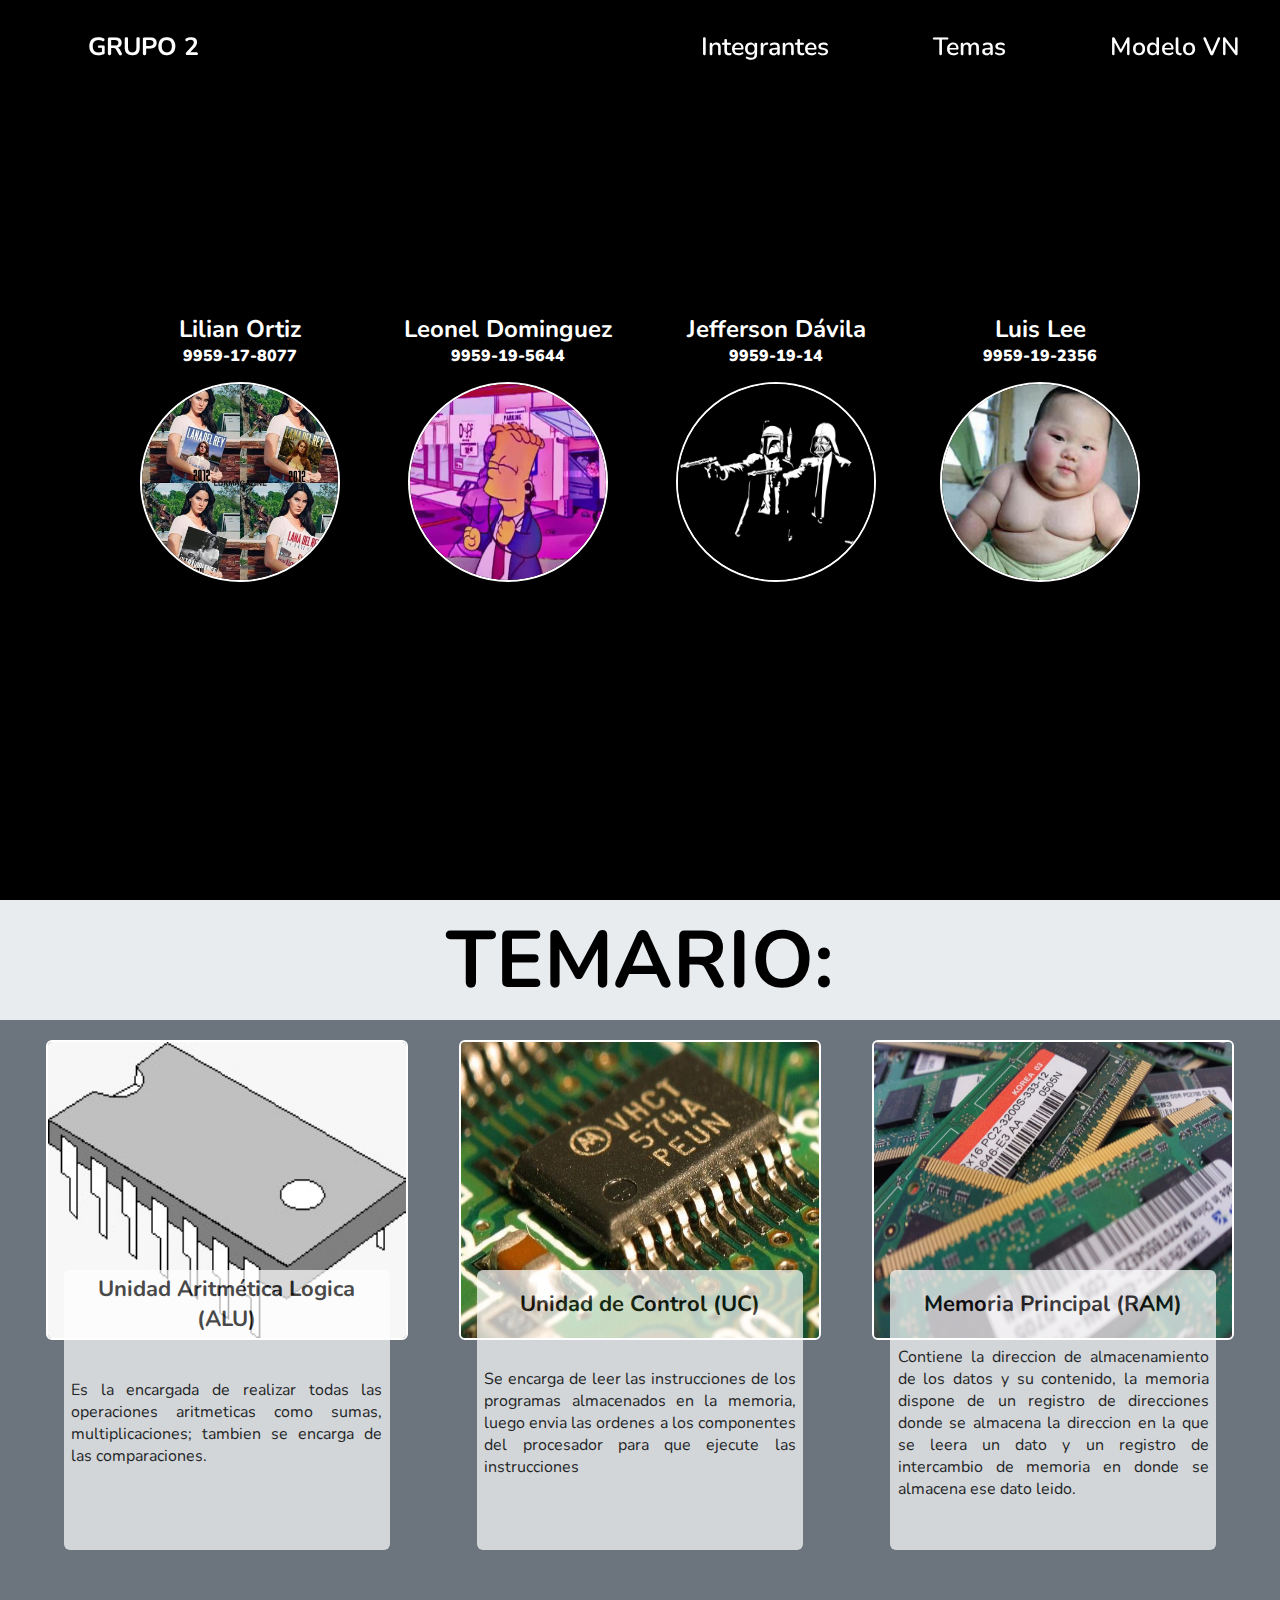
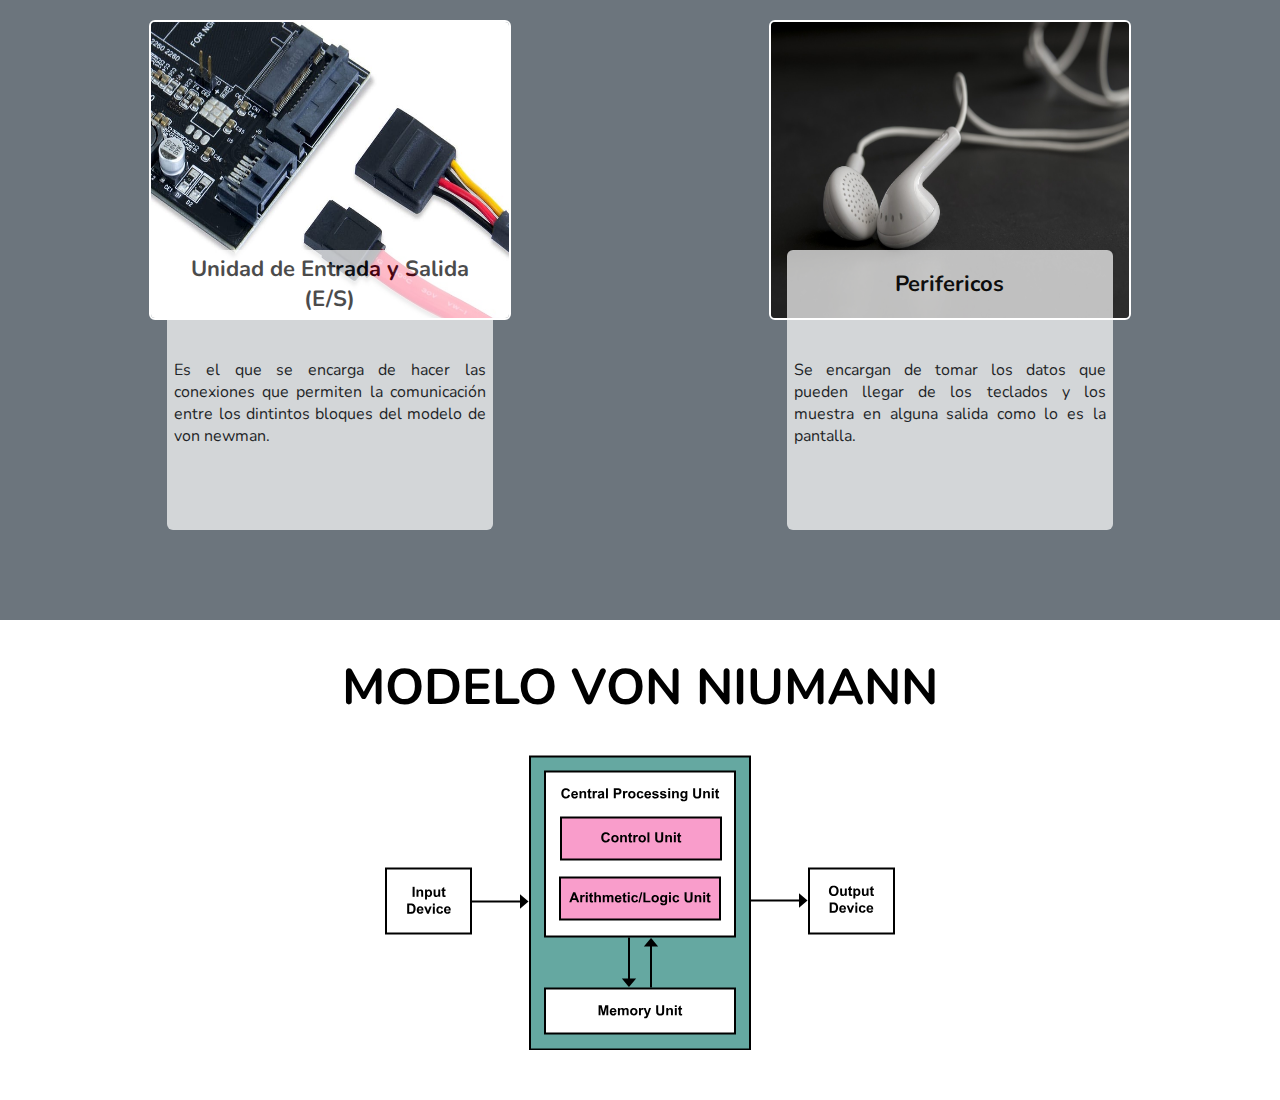
<file: index.html>
<!DOCTYPE html>
<html lang="en">
  <head>
    <meta charset="UTF-8" />
    <meta http-equiv="X-UA-Compatible" content="IE=edge" />
    <meta name="viewport" content="width=device-width, user-scalable=no" />
    <script src="https://cdnjs.cloudflare.com/ajax/libs/jquery/3.5.1/jquery.min.js"></script>
    <script src="main.js"></script>
    <link rel="stylesheet" href="style.css" />
    <link rel="icon" type="favicon/x-icon" href="assets/robot.png">
    <link
      href="https://fonts.googleapis.com/css2?family=Nunito:ital,wght@0,600;0,700;0,900;1,600&amp;display=swap"
      rel="stylesheet"
    />
    <title>Sistemas Operativos</title>
  </head>

  <body>
    <!----NAV---->

    <nav class="navbar">
      <div class="barra-navegacion">
        <a href="#LOGO" class="logo">GRUPO 2</a>
        <button class="menu-toggler">
          <span></span>
          <span></span>
          <span></span>
        </button>
        <div class="lista-navegacion">
          <a href="#participantes">Integrantes</a>
          <a href="#informacion">Temas</a>
          <a href="#mv">Modelo VN</a>
        </div>
      </div>
    </nav>

    <!----PORTADA---->

    <section id="participantes">
      <article class="container">
        <aside class="participantes-info">
          <h2>Lilian Ortiz</h2>
          <h2 class="carne"><strong>9959-17-8077</strong></h2>
          <img src="assets/lilian.jpg" alt="Participante" />
        </aside>
        <aside class="participantes-info">
          <h2>Leonel Dominguez</h2>
          <h2 class="carne"><strong>9959-19-5644</strong></h2>
          <img src="assets/9959-19-5644.jpg" alt="Participante" />
        </aside>
        <aside class="participantes-info">
          <h2>Jefferson Dávila</h2>
          <h2 class="carne"><strong>9959-19-14</strong></h2>
          <img src="assets/9959-19-14.jpg" alt="Participante" />
        </aside>
        <aside class="participantes-info">
          <h2>Luis Lee</h2>
          <h2 class="carne"><strong>9959-19-2356</strong></h2>
          <img src="assets/luisca.jpg" alt="Participante" />
        </aside>
      </article>
    </section>

    <!----INFO---->
    <section id="informacion">
      <div class="titulo">
        <h1>TEMARIO:</h1>
      </div>

      <div class="temario">
        <div class="tema">
          <img src="assets/3.jpg" alt="teclado" class="-img" />
          <div class="contenido">
            <h3>Unidad Aritmética Logica (ALU)</h3>
            <p>
              Es la encargada de realizar todas las operaciones aritmeticas como
              sumas, multiplicaciones; tambien se encarga de las comparaciones.
            </p>
            <span></span>
          </div>
        </div>

        <div class="tema">
          <img src="assets/5.jpg" alt="audifonos" class="-img" />
          <div class="contenido">
            <h3>Unidad de Control (UC)</h3>
            <p>
              Se encarga de leer las instrucciones de los programas almacenados
              en la memoria, luego envia las ordenes a los componentes del
              procesador para que ejecute las instrucciones
            </p>
            <span></span>
          </div>
        </div>

        <div class="tema">
          <img src="assets/6.jpg" alt="audifonos" class="-img" />
          <div class="contenido">
            <h3>Memoria Principal (RAM)</h3>
            <p>
              Contiene la direccion de almacenamiento de los datos y su
              contenido, la memoria dispone de un registro de direcciones donde
              se almacena la direccion en la que se leera un dato y un registro
              de intercambio de memoria en donde se almacena ese dato leido.
            </p>
            <span></span>
          </div>
        </div>

        <div class="tema">
          <img src="assets/2.jpg" alt="audifonos" class="-img" />
          <div class="contenido contenido-last-height">
            <h3>Unidad de Entrada y Salida (E/S)</h3>
            <p>
              Es el que se encarga de hacer las conexiones que permiten la
              comunicación entre los dintintos bloques del modelo de von newman.
            </p>
            <span></span>
          </div>
        </div>

        <div class="tema">
          <img src="assets/audifonos.jpg" alt="audifonos" class="-img" />
          <div class="contenido">
            <h3>Perifericos</h3>
            <p>
              Se encargan de tomar los datos que pueden llegar de los teclados y
              los muestra en alguna salida como lo es la pantalla.
            </p>
            <span></span>
          </div>
        </div>
      </div>
    </section>

    <!----MODELO VON NEUMANN---->
    <section id="mv">
      <div class="titulo">MODELO VON NIUMANN</div>

      <div class="mapdiv">
        <svg
          xmlns="http://www.w3.org/2000/svg"
          xmlns:xlink="http://www.w3.org/1999/xlink"
          version="1.1"
          id="Layer_1"
          x="0px"
          y="0px"
          width="510px"
          height="295px"
          viewBox="0 0 510 295"
          enable-background="new 0 0 510 295"
          xml:space="preserve"
        >
          <g>
            <path
              fill="none"
              stroke="#000000"
              stroke-width="2"
              stroke-miterlimit="10"
              d="M142,147.063"
            />

            <g>

              <rect
                x="145"
                y="1.5"
                fill="#65A8A1"
                stroke="#000000"
                stroke-width="2"
                stroke-miterlimit="10"
                width="220"
                height="293"
              />

              <g>
                <rect
                  x="160"
                  y="16.5"
                  fill="#FFFFFF"
                  stroke="#000000"
                  stroke-width="2"
                  stroke-miterlimit="10"
                  width="190"
                  height="165"
                />
                <g>
                  <path
                    d="M183.079,39.652l1.962,0.622c-0.301,1.094-0.801,1.906-1.5,2.437s-1.587,0.796-2.663,0.796      c-1.331,0-2.424-0.455-3.281-1.364s-1.285-2.152-1.285-3.729c0-1.668,0.431-2.963,1.292-3.886s1.994-1.384,3.397-1.384      c1.226,0,2.222,0.362,2.987,1.087c0.456,0.428,0.797,1.043,1.025,1.846l-2.003,0.479c-0.119-0.52-0.366-0.93-0.742-1.23      s-0.833-0.451-1.371-0.451c-0.743,0-1.346,0.267-1.808,0.8s-0.694,1.397-0.694,2.591c0,1.267,0.228,2.169,0.684,2.707      s1.048,0.807,1.777,0.807c0.538,0,1-0.171,1.388-0.513S182.911,40.386,183.079,39.652z"
                  />
                  <path
                    d="M190.968,41.026l1.914,0.321c-0.246,0.702-0.635,1.236-1.166,1.603s-1.195,0.55-1.993,0.55      c-1.262,0-2.197-0.413-2.803-1.237c-0.479-0.661-0.718-1.495-0.718-2.502c0-1.203,0.314-2.146,0.943-2.827      s1.424-1.022,2.386-1.022c1.08,0,1.932,0.356,2.557,1.07s0.923,1.806,0.896,3.278h-4.813c0.014,0.57,0.168,1.013,0.465,1.33      s0.666,0.475,1.107,0.475c0.301,0,0.554-0.082,0.759-0.246S190.863,41.391,190.968,41.026z M191.077,39.084      c-0.014-0.556-0.157-0.979-0.431-1.268s-0.606-0.434-0.998-0.434c-0.419,0-0.766,0.153-1.039,0.458s-0.408,0.72-0.403,1.244      H191.077z"
                  />
                  <path
                    d="M201.153,43.336h-1.921v-3.705c0-0.784-0.041-1.291-0.123-1.521s-0.215-0.409-0.4-0.537s-0.407-0.191-0.667-0.191      c-0.333,0-0.631,0.091-0.896,0.273s-0.445,0.424-0.543,0.725s-0.147,0.857-0.147,1.668v3.288h-1.921v-7.26h1.784v1.066      c0.633-0.82,1.431-1.23,2.393-1.23c0.424,0,0.811,0.076,1.162,0.229s0.616,0.348,0.796,0.584s0.305,0.506,0.376,0.807      s0.106,0.731,0.106,1.292V43.336z"
                  />
                  <path
                    d="M206.431,36.077v1.531h-1.313v2.926c0,0.592,0.013,0.938,0.038,1.036s0.082,0.179,0.171,0.243s0.197,0.096,0.325,0.096      c0.178,0,0.435-0.062,0.772-0.185l0.164,1.49c-0.447,0.191-0.953,0.287-1.518,0.287c-0.346,0-0.659-0.058-0.937-0.174      s-0.482-0.267-0.612-0.451s-0.22-0.434-0.27-0.749c-0.041-0.223-0.062-0.674-0.062-1.354v-3.165h-0.882v-1.531h0.882v-1.442      l1.928-1.121v2.563H206.431z"
                  />
                  <path
                    d="M209.603,43.336h-1.921v-7.26h1.784v1.032c0.305-0.488,0.58-0.809,0.824-0.964s0.521-0.232,0.831-0.232      c0.438,0,0.859,0.121,1.265,0.362l-0.595,1.675c-0.324-0.209-0.625-0.314-0.902-0.314c-0.269,0-0.497,0.074-0.684,0.222      s-0.334,0.416-0.441,0.803s-0.161,1.199-0.161,2.434V43.336z"
                  />
                  <path
                    d="M214.647,38.292l-1.743-0.314c0.196-0.702,0.533-1.221,1.012-1.559s1.189-0.506,2.133-0.506      c0.857,0,1.495,0.102,1.914,0.304s0.714,0.46,0.885,0.772s0.256,0.885,0.256,1.719l-0.021,2.242      c0,0.638,0.031,1.108,0.092,1.412s0.177,0.628,0.345,0.974h-1.9c-0.05-0.127-0.112-0.317-0.185-0.567      c-0.032-0.114-0.055-0.189-0.068-0.226c-0.328,0.319-0.679,0.558-1.053,0.718s-0.772,0.239-1.196,0.239      c-0.748,0-1.336-0.203-1.767-0.608s-0.646-0.918-0.646-1.538c0-0.41,0.098-0.776,0.294-1.097s0.471-0.567,0.824-0.738      s0.862-0.32,1.528-0.448c0.898-0.168,1.52-0.326,1.866-0.472v-0.191c0-0.369-0.091-0.632-0.273-0.79s-0.526-0.236-1.032-0.236      c-0.342,0-0.608,0.067-0.8,0.202S214.766,37.954,214.647,38.292z M217.218,39.85c-0.246,0.082-0.636,0.18-1.169,0.294      s-0.882,0.226-1.046,0.335c-0.25,0.178-0.376,0.403-0.376,0.677c0,0.269,0.1,0.501,0.301,0.697s0.456,0.294,0.766,0.294      c0.346,0,0.677-0.114,0.991-0.342c0.232-0.173,0.385-0.385,0.458-0.636c0.05-0.164,0.075-0.476,0.075-0.937V39.85z"
                  />
                  <path d="M220.998,43.336V33.315h1.921v10.021H220.998z" />
                  <path
                    d="M228.791,43.336V33.315h3.247c1.23,0,2.033,0.05,2.406,0.15c0.574,0.15,1.055,0.478,1.442,0.981      s0.581,1.154,0.581,1.952c0,0.615-0.112,1.132-0.335,1.552s-0.507,0.749-0.851,0.988s-0.694,0.397-1.049,0.475      c-0.483,0.096-1.183,0.144-2.099,0.144h-1.319v3.78H228.791z M230.814,35.01v2.844h1.107c0.797,0,1.331-0.052,1.6-0.157      s0.479-0.269,0.632-0.492s0.229-0.483,0.229-0.779c0-0.365-0.107-0.666-0.321-0.902s-0.485-0.385-0.813-0.444      c-0.242-0.045-0.727-0.068-1.456-0.068H230.814z"
                  />
                  <path
                    d="M239.954,43.336h-1.921v-7.26h1.784v1.032c0.305-0.488,0.58-0.809,0.824-0.964s0.521-0.232,0.831-0.232      c0.438,0,0.859,0.121,1.265,0.362l-0.595,1.675c-0.324-0.209-0.625-0.314-0.902-0.314c-0.269,0-0.497,0.074-0.684,0.222      s-0.334,0.416-0.441,0.803s-0.161,1.199-0.161,2.434V43.336z"
                  />
                  <path
                    d="M243.119,39.604c0-0.638,0.157-1.255,0.472-1.853s0.76-1.053,1.336-1.367s1.22-0.472,1.931-0.472      c1.098,0,1.999,0.356,2.7,1.07s1.053,1.614,1.053,2.704c0,1.098-0.354,2.009-1.063,2.731s-1.601,1.083-2.676,1.083      c-0.666,0-1.3-0.15-1.904-0.451s-1.063-0.742-1.377-1.323S243.119,40.438,243.119,39.604z M245.088,39.707      c0,0.72,0.171,1.271,0.513,1.654s0.763,0.574,1.265,0.574s0.922-0.191,1.261-0.574s0.509-0.939,0.509-1.668      c0-0.711-0.17-1.258-0.509-1.641s-0.76-0.574-1.261-0.574s-0.923,0.191-1.265,0.574S245.088,38.986,245.088,39.707z"
                  />
                  <path
                    d="M258.445,38.223l-1.894,0.342c-0.063-0.378-0.208-0.663-0.435-0.854c-0.225-0.191-0.518-0.287-0.878-0.287      c-0.479,0-0.86,0.165-1.146,0.496c-0.284,0.331-0.427,0.883-0.427,1.658c0,0.861,0.145,1.47,0.435,1.825      c0.289,0.355,0.678,0.533,1.165,0.533c0.364,0,0.663-0.104,0.896-0.311s0.396-0.564,0.492-1.07l1.887,0.321      c-0.195,0.866-0.572,1.52-1.128,1.962s-1.302,0.663-2.235,0.663c-1.063,0-1.908-0.335-2.54-1.005s-0.947-1.597-0.947-2.782      c0-1.199,0.317-2.132,0.95-2.799s1.49-1.001,2.57-1.001c0.884,0,1.587,0.19,2.108,0.571      C257.843,36.864,258.217,37.444,258.445,38.223z"
                  />
                  <path
                    d="M264.105,41.026l1.914,0.321c-0.246,0.702-0.635,1.236-1.166,1.603c-0.53,0.367-1.195,0.55-1.992,0.55      c-1.262,0-2.197-0.413-2.803-1.237c-0.479-0.661-0.718-1.495-0.718-2.502c0-1.203,0.314-2.146,0.943-2.827      s1.425-1.022,2.386-1.022c1.08,0,1.932,0.356,2.557,1.07s0.923,1.806,0.896,3.278h-4.813c0.014,0.57,0.169,1.013,0.465,1.33      s0.665,0.475,1.107,0.475c0.301,0,0.554-0.082,0.759-0.246S264,41.391,264.105,41.026z M264.215,39.084      c-0.014-0.556-0.157-0.979-0.431-1.268s-0.606-0.434-0.998-0.434c-0.419,0-0.766,0.153-1.039,0.458s-0.407,0.72-0.403,1.244      H264.215z"
                  />
                  <path
                    d="M267.011,41.265l1.928-0.294c0.082,0.374,0.249,0.657,0.499,0.851s0.602,0.291,1.053,0.291      c0.496,0,0.871-0.091,1.121-0.273c0.168-0.127,0.253-0.298,0.253-0.513c0-0.146-0.046-0.267-0.137-0.362      c-0.096-0.091-0.31-0.175-0.643-0.253c-1.55-0.342-2.532-0.654-2.946-0.937c-0.574-0.392-0.861-0.937-0.861-1.634      c0-0.629,0.248-1.158,0.745-1.586s1.267-0.643,2.311-0.643c0.993,0,1.731,0.162,2.215,0.485s0.815,0.802,0.998,1.436      l-1.812,0.335c-0.078-0.283-0.225-0.499-0.441-0.649c-0.216-0.15-0.525-0.226-0.926-0.226c-0.506,0-0.868,0.071-1.087,0.212      c-0.146,0.1-0.219,0.23-0.219,0.39c0,0.137,0.063,0.253,0.191,0.349c0.173,0.127,0.771,0.308,1.794,0.54      c1.023,0.232,1.738,0.517,2.144,0.854c0.401,0.342,0.602,0.818,0.602,1.429c0,0.666-0.278,1.237-0.834,1.716      S271.58,43.5,270.49,43.5c-0.988,0-1.771-0.201-2.348-0.602C267.565,42.498,267.188,41.953,267.011,41.265z"
                  />
                  <path
                    d="M274.797,41.265l1.928-0.294c0.082,0.374,0.248,0.657,0.499,0.851s0.602,0.291,1.053,0.291      c0.497,0,0.87-0.091,1.121-0.273c0.169-0.127,0.253-0.298,0.253-0.513c0-0.146-0.045-0.267-0.137-0.362      c-0.096-0.091-0.311-0.175-0.643-0.253c-1.549-0.342-2.531-0.654-2.946-0.937c-0.574-0.392-0.861-0.937-0.861-1.634      c0-0.629,0.249-1.158,0.745-1.586s1.268-0.643,2.311-0.643c0.994,0,1.732,0.162,2.215,0.485s0.816,0.802,0.998,1.436      l-1.812,0.335c-0.077-0.283-0.225-0.499-0.44-0.649c-0.217-0.15-0.525-0.226-0.927-0.226c-0.506,0-0.868,0.071-1.087,0.212      c-0.146,0.1-0.219,0.23-0.219,0.39c0,0.137,0.064,0.253,0.191,0.349c0.174,0.127,0.771,0.308,1.795,0.54      c1.022,0.232,1.736,0.517,2.143,0.854c0.4,0.342,0.602,0.818,0.602,1.429c0,0.666-0.277,1.237-0.834,1.716      s-1.379,0.718-2.468,0.718c-0.989,0-1.771-0.201-2.349-0.602C275.352,42.498,274.975,41.953,274.797,41.265z"
                  />
                  <path
                    d="M283.26,35.092v-1.777h1.921v1.777H283.26z M283.26,43.336v-7.26h1.921v7.26H283.26z"
                  />
                  <path
                    d="M293.753,43.336h-1.921v-3.705c0-0.784-0.041-1.291-0.123-1.521s-0.215-0.409-0.4-0.537      c-0.184-0.127-0.406-0.191-0.666-0.191c-0.332,0-0.631,0.091-0.896,0.273s-0.445,0.424-0.544,0.725      c-0.098,0.301-0.146,0.857-0.146,1.668v3.288h-1.921v-7.26h1.784v1.066c0.633-0.82,1.432-1.23,2.393-1.23      c0.424,0,0.811,0.076,1.162,0.229s0.616,0.348,0.797,0.584c0.18,0.237,0.305,0.506,0.375,0.807      c0.071,0.301,0.106,0.731,0.106,1.292V43.336z"
                  />
                  <path
                    d="M295.523,43.815l2.194,0.267c0.036,0.255,0.12,0.431,0.253,0.526c0.182,0.137,0.469,0.205,0.861,0.205      c0.502,0,0.877-0.075,1.128-0.226c0.169-0.1,0.296-0.262,0.383-0.485c0.06-0.16,0.089-0.454,0.089-0.882v-1.06      c-0.574,0.784-1.299,1.176-2.174,1.176c-0.975,0-1.748-0.413-2.317-1.237c-0.446-0.652-0.67-1.463-0.67-2.434      c0-1.217,0.293-2.146,0.878-2.789c0.586-0.643,1.314-0.964,2.185-0.964c0.897,0,1.638,0.394,2.222,1.183v-1.019h1.798v6.515      c0,0.857-0.071,1.497-0.212,1.921s-0.34,0.756-0.595,0.998s-0.596,0.431-1.022,0.567c-0.426,0.137-0.965,0.205-1.616,0.205      c-1.23,0-2.103-0.211-2.618-0.632s-0.772-0.956-0.772-1.603C295.517,43.983,295.52,43.906,295.523,43.815z M297.239,39.556      c0,0.77,0.149,1.334,0.448,1.692c0.298,0.358,0.666,0.537,1.104,0.537c0.469,0,0.865-0.184,1.189-0.55s0.485-0.91,0.485-1.63      c0-0.752-0.155-1.31-0.465-1.675s-0.702-0.547-1.176-0.547c-0.46,0-0.84,0.179-1.138,0.537      C297.389,38.277,297.239,38.822,297.239,39.556z"
                  />
                  <path
                    d="M308.143,33.315h2.023v5.428c0,0.861,0.025,1.419,0.075,1.675c0.087,0.41,0.293,0.739,0.618,0.988      c0.326,0.249,0.771,0.373,1.337,0.373c0.574,0,1.007-0.117,1.299-0.352s0.468-0.523,0.526-0.865s0.089-0.909,0.089-1.702v-5.544      h2.023v5.264c0,1.203-0.055,2.053-0.164,2.55s-0.312,0.916-0.604,1.258c-0.295,0.342-0.688,0.614-1.18,0.817      s-1.135,0.304-1.928,0.304c-0.957,0-1.683-0.11-2.178-0.332c-0.494-0.221-0.885-0.508-1.172-0.861s-0.477-0.724-0.567-1.111      c-0.132-0.574-0.198-1.422-0.198-2.543V33.315z"
                  />
                  <path
                    d="M324.856,43.336h-1.921v-3.705c0-0.784-0.041-1.291-0.123-1.521s-0.215-0.409-0.4-0.537      c-0.184-0.127-0.406-0.191-0.666-0.191c-0.332,0-0.631,0.091-0.896,0.273s-0.445,0.424-0.544,0.725      c-0.098,0.301-0.146,0.857-0.146,1.668v3.288h-1.921v-7.26h1.784v1.066c0.633-0.82,1.432-1.23,2.393-1.23      c0.424,0,0.811,0.076,1.162,0.229s0.616,0.348,0.797,0.584c0.18,0.237,0.305,0.506,0.375,0.807      c0.071,0.301,0.106,0.731,0.106,1.292V43.336z"
                  />
                  <path
                    d="M326.805,35.092v-1.777h1.921v1.777H326.805z M326.805,43.336v-7.26h1.921v7.26H326.805z"
                  />
                  <path
                    d="M334.023,36.077v1.531h-1.313v2.926c0,0.592,0.013,0.938,0.037,1.036c0.025,0.098,0.082,0.179,0.172,0.243      c0.088,0.064,0.197,0.096,0.324,0.096c0.178,0,0.436-0.062,0.772-0.185l0.164,1.49c-0.446,0.191-0.952,0.287-1.518,0.287      c-0.347,0-0.659-0.058-0.937-0.174s-0.482-0.267-0.611-0.451c-0.131-0.185-0.221-0.434-0.271-0.749      c-0.041-0.223-0.062-0.674-0.062-1.354v-3.165h-0.882v-1.531h0.882v-1.442l1.928-1.121v2.563H334.023z"
                  />
                </g>

            <a xlink:href="contentUC.html" target="_blank" rel="noopener">
                <g>
                  <rect
                    x="176"
                    y="62.5"
                    fill="#F99DCB"
                    stroke="#000000"
                    stroke-width="2"
                    stroke-miterlimit="10"
                    width="160"
                    height="42"
                  />
                  <g>
                    <path
                      d="M222.996,83.652l1.962,0.622c-0.301,1.094-0.801,1.906-1.5,2.437s-1.587,0.796-2.663,0.796       c-1.331,0-2.424-0.455-3.281-1.364s-1.285-2.152-1.285-3.729c0-1.668,0.431-2.963,1.292-3.886s1.994-1.384,3.397-1.384       c1.226,0,2.222,0.362,2.987,1.087c0.456,0.428,0.797,1.043,1.025,1.846l-2.003,0.479c-0.119-0.52-0.366-0.93-0.742-1.23       s-0.833-0.451-1.371-0.451c-0.743,0-1.346,0.267-1.808,0.8s-0.694,1.397-0.694,2.591c0,1.267,0.228,2.169,0.684,2.707       s1.048,0.807,1.777,0.807c0.538,0,1-0.171,1.388-0.513S222.828,84.386,222.996,83.652z"
                    />
                    <path
                      d="M226.236,83.604c0-0.638,0.157-1.255,0.472-1.853s0.76-1.053,1.336-1.367s1.22-0.472,1.931-0.472       c1.098,0,1.999,0.356,2.7,1.07s1.053,1.614,1.053,2.704c0,1.098-0.354,2.009-1.063,2.731s-1.601,1.083-2.676,1.083       c-0.666,0-1.3-0.15-1.904-0.451s-1.063-0.742-1.377-1.323S226.236,84.438,226.236,83.604z M228.205,83.707       c0,0.72,0.171,1.271,0.513,1.654s0.763,0.574,1.265,0.574s0.922-0.191,1.261-0.574s0.509-0.939,0.509-1.668       c0-0.711-0.17-1.258-0.509-1.641s-0.76-0.574-1.261-0.574s-0.923,0.191-1.265,0.574S228.205,82.986,228.205,83.707z"
                    />
                    <path
                      d="M241.836,87.336h-1.921v-3.705c0-0.784-0.041-1.291-0.123-1.521s-0.215-0.409-0.4-0.537s-0.407-0.191-0.667-0.191       c-0.333,0-0.631,0.091-0.896,0.273s-0.445,0.424-0.543,0.725s-0.147,0.857-0.147,1.668v3.288h-1.921v-7.26h1.784v1.066       c0.633-0.82,1.431-1.23,2.393-1.23c0.424,0,0.811,0.076,1.162,0.229s0.616,0.348,0.796,0.584s0.305,0.506,0.376,0.807       s0.106,0.731,0.106,1.292V87.336z"
                    />
                    <path
                      d="M247.113,80.077v1.531h-1.313v2.926c0,0.592,0.013,0.938,0.038,1.036s0.082,0.179,0.171,0.243s0.197,0.096,0.325,0.096       c0.178,0,0.435-0.062,0.772-0.185l0.164,1.49c-0.447,0.191-0.953,0.287-1.518,0.287c-0.346,0-0.659-0.058-0.937-0.174       s-0.482-0.267-0.612-0.451s-0.22-0.434-0.27-0.749c-0.041-0.223-0.062-0.674-0.062-1.354v-3.165h-0.882v-1.531h0.882v-1.442       l1.928-1.121v2.563H247.113z"
                    />
                    <path
                      d="M250.285,87.336h-1.921v-7.26h1.784v1.032c0.305-0.488,0.58-0.809,0.824-0.964s0.521-0.232,0.831-0.232       c0.438,0,0.859,0.121,1.265,0.362l-0.595,1.675c-0.324-0.209-0.625-0.314-0.902-0.314c-0.269,0-0.497,0.074-0.684,0.222       s-0.334,0.416-0.441,0.803s-0.161,1.199-0.161,2.434V87.336z"
                    />
                    <path
                      d="M253.45,83.604c0-0.638,0.157-1.255,0.472-1.853s0.76-1.053,1.336-1.367c0.577-0.314,1.221-0.472,1.932-0.472       c1.098,0,1.998,0.356,2.7,1.07s1.053,1.614,1.053,2.704c0,1.098-0.354,2.009-1.063,2.731c-0.708,0.722-1.6,1.083-2.676,1.083       c-0.666,0-1.3-0.15-1.904-0.451c-0.604-0.301-1.063-0.742-1.377-1.323S253.45,84.438,253.45,83.604z M255.419,83.707       c0,0.72,0.171,1.271,0.513,1.654s0.764,0.574,1.265,0.574s0.922-0.191,1.261-0.574c0.34-0.383,0.51-0.939,0.51-1.668       c0-0.711-0.17-1.258-0.51-1.641c-0.339-0.383-0.76-0.574-1.261-0.574s-0.923,0.191-1.265,0.574S255.419,82.986,255.419,83.707z       "
                    />
                    <path d="M262.446,87.336V77.315h1.921v10.021H262.446z" />
                    <path
                      d="M270.226,77.315h2.023v5.428c0,0.861,0.024,1.419,0.075,1.675c0.086,0.41,0.293,0.739,0.619,0.988       c0.325,0.249,0.771,0.373,1.336,0.373c0.574,0,1.008-0.117,1.299-0.352s0.467-0.523,0.526-0.865s0.089-0.909,0.089-1.702       v-5.544h2.023v5.264c0,1.203-0.055,2.053-0.164,2.55s-0.311,0.916-0.605,1.258c-0.293,0.342-0.687,0.614-1.179,0.817       s-1.135,0.304-1.928,0.304c-0.957,0-1.683-0.11-2.177-0.332c-0.495-0.221-0.886-0.508-1.173-0.861s-0.476-0.724-0.567-1.111       c-0.133-0.574-0.198-1.422-0.198-2.543V77.315z"
                    />
                    <path
                      d="M286.939,87.336h-1.921v-3.705c0-0.784-0.041-1.291-0.123-1.521s-0.216-0.409-0.399-0.537       c-0.186-0.127-0.407-0.191-0.667-0.191c-0.333,0-0.632,0.091-0.896,0.273s-0.445,0.424-0.543,0.725       c-0.099,0.301-0.147,0.857-0.147,1.668v3.288h-1.921v-7.26h1.784v1.066c0.634-0.82,1.431-1.23,2.393-1.23       c0.424,0,0.812,0.076,1.162,0.229s0.616,0.348,0.796,0.584c0.181,0.237,0.306,0.506,0.377,0.807       c0.07,0.301,0.105,0.731,0.105,1.292V87.336z"
                    />
                    <path
                      d="M288.888,79.092v-1.777h1.921v1.777H288.888z M288.888,87.336v-7.26h1.921v7.26H288.888z"
                    />
                    <path
                      d="M296.106,80.077v1.531h-1.313v2.926c0,0.592,0.013,0.938,0.038,1.036c0.024,0.098,0.082,0.179,0.17,0.243       c0.09,0.064,0.197,0.096,0.325,0.096c0.178,0,0.435-0.062,0.772-0.185l0.164,1.49c-0.447,0.191-0.953,0.287-1.518,0.287       c-0.346,0-0.658-0.058-0.937-0.174s-0.481-0.267-0.612-0.451c-0.129-0.185-0.219-0.434-0.27-0.749       c-0.041-0.223-0.062-0.674-0.062-1.354v-3.165h-0.882v-1.531h0.882v-1.442l1.928-1.121v2.563H296.106z"
                    />
                  </g>
                </g>
            </a>

            <a xlink:href="contentALU.html" target="_blank" rel="noopener">
                <g>
                  <rect
                    x="175"
                    y="122.5"
                    fill="#F99DCB"
                    stroke="#000000"
                    stroke-width="2"
                    stroke-miterlimit="10"
                    width="160"
                    height="42"
                  />
                  <g>
                    <path
                      d="M194.276,147.336h-2.201l-0.875-2.276h-4.006l-0.827,2.276h-2.146l3.903-10.021h2.14L194.276,147.336z        M190.551,143.372l-1.381-3.719l-1.354,3.719H190.551z"
                    />
                    <path
                      d="M197.175,147.336h-1.921v-7.26h1.784v1.032c0.305-0.488,0.58-0.809,0.824-0.964s0.521-0.232,0.831-0.232       c0.438,0,0.859,0.121,1.265,0.362l-0.595,1.675c-0.324-0.209-0.625-0.314-0.902-0.314c-0.269,0-0.497,0.074-0.684,0.222       s-0.334,0.416-0.441,0.803s-0.161,1.199-0.161,2.434V147.336z"
                    />
                    <path
                      d="M200.784,139.092v-1.777h1.921v1.777H200.784z M200.784,147.336v-7.26h1.921v7.26H200.784z"
                    />
                    <path
                      d="M208.003,140.077v1.531h-1.313v2.926c0,0.592,0.013,0.938,0.038,1.036s0.082,0.179,0.171,0.243       s0.197,0.096,0.325,0.096c0.178,0,0.435-0.062,0.772-0.185l0.164,1.49c-0.447,0.191-0.953,0.287-1.518,0.287       c-0.346,0-0.659-0.058-0.937-0.174s-0.482-0.267-0.612-0.451s-0.22-0.434-0.27-0.749c-0.041-0.223-0.062-0.674-0.062-1.354       v-3.165h-0.882v-1.531h0.882v-1.442l1.928-1.121v2.563H208.003z"
                    />
                    <path
                      d="M211.25,137.315V141c0.62-0.725,1.36-1.087,2.222-1.087c0.442,0,0.841,0.082,1.196,0.246s0.623,0.374,0.803,0.629       s0.303,0.538,0.369,0.848s0.099,0.791,0.099,1.442v4.259h-1.921v-3.835c0-0.761-0.037-1.244-0.109-1.449       s-0.202-0.368-0.386-0.489s-0.416-0.181-0.694-0.181c-0.319,0-0.604,0.078-0.854,0.232s-0.434,0.389-0.55,0.701       s-0.174,0.773-0.174,1.384v3.637h-1.921v-10.021H211.25z"
                    />
                    <path
                      d="M217.744,140.077h1.771v0.991c0.633-0.77,1.388-1.155,2.263-1.155c0.465,0,0.868,0.096,1.21,0.287       s0.622,0.481,0.841,0.868c0.319-0.387,0.663-0.677,1.032-0.868s0.763-0.287,1.183-0.287c0.533,0,0.984,0.108,1.354,0.325       s0.645,0.534,0.827,0.954c0.132,0.31,0.198,0.811,0.198,1.504v4.642h-1.921v-4.149c0-0.72-0.066-1.185-0.198-1.395       c-0.178-0.273-0.451-0.41-0.82-0.41c-0.269,0-0.522,0.082-0.759,0.246s-0.408,0.404-0.513,0.721s-0.157,0.817-0.157,1.5v3.486       h-1.921v-3.979c0-0.707-0.034-1.162-0.103-1.367s-0.174-0.358-0.318-0.458s-0.338-0.15-0.584-0.15       c-0.296,0-0.563,0.08-0.8,0.239s-0.407,0.39-0.509,0.69s-0.154,0.8-0.154,1.497v3.527h-1.921V140.077z"
                    />
                    <path
                      d="M234.54,145.026l1.914,0.321c-0.246,0.702-0.635,1.236-1.166,1.603s-1.195,0.55-1.993,0.55       c-1.262,0-2.197-0.413-2.803-1.237c-0.479-0.661-0.718-1.495-0.718-2.502c0-1.203,0.314-2.146,0.943-2.827       s1.424-1.022,2.386-1.022c1.08,0,1.932,0.356,2.557,1.07s0.923,1.806,0.896,3.278h-4.813c0.014,0.57,0.168,1.013,0.465,1.33       s0.666,0.475,1.107,0.475c0.301,0,0.554-0.082,0.759-0.246S234.435,145.391,234.54,145.026z M234.649,143.084       c-0.014-0.556-0.157-0.979-0.431-1.268s-0.606-0.434-0.998-0.434c-0.419,0-0.766,0.153-1.039,0.458s-0.408,0.72-0.403,1.244       H234.649z"
                    />
                    <path
                      d="M241.451,140.077v1.531h-1.313v2.926c0,0.592,0.013,0.938,0.038,1.036s0.082,0.179,0.171,0.243       s0.197,0.096,0.325,0.096c0.178,0,0.435-0.062,0.772-0.185l0.164,1.49c-0.447,0.191-0.953,0.287-1.518,0.287       c-0.346,0-0.659-0.058-0.937-0.174s-0.482-0.267-0.612-0.451s-0.22-0.434-0.27-0.749c-0.041-0.223-0.062-0.674-0.062-1.354       v-3.165h-0.882v-1.531h0.882v-1.442l1.928-1.121v2.563H241.451z"
                    />
                    <path
                      d="M242.784,139.092v-1.777h1.921v1.777H242.784z M242.784,147.336v-7.26h1.921v7.26H242.784z"
                    />
                    <path
                      d="M253.004,142.223l-1.894,0.342c-0.064-0.378-0.208-0.663-0.434-0.854s-0.519-0.287-0.878-0.287       c-0.479,0-0.86,0.165-1.145,0.496s-0.427,0.883-0.427,1.658c0,0.861,0.145,1.47,0.434,1.825s0.678,0.533,1.166,0.533       c0.365,0,0.663-0.104,0.896-0.311s0.396-0.564,0.492-1.07l1.887,0.321c-0.196,0.866-0.572,1.52-1.128,1.962       s-1.301,0.663-2.235,0.663c-1.062,0-1.908-0.335-2.54-1.005s-0.947-1.597-0.947-2.782c0-1.199,0.317-2.132,0.95-2.799       s1.49-1.001,2.57-1.001c0.884,0,1.587,0.19,2.109,0.571S252.776,141.444,253.004,142.223z"
                    />
                    <path
                      d="M253.435,147.507l2.481-10.363h1.442l-2.509,10.363H253.435z"
                    />
                    <path
                      d="M258.418,147.336v-9.939h2.023v8.251h5.031v1.688H258.418z"
                    />
                    <path
                      d="M266.457,143.604c0-0.638,0.157-1.255,0.472-1.853s0.76-1.053,1.337-1.367c0.576-0.314,1.22-0.472,1.931-0.472       c1.099,0,1.999,0.356,2.7,1.07s1.053,1.614,1.053,2.704c0,1.098-0.354,2.009-1.063,2.731c-0.709,0.722-1.602,1.083-2.677,1.083       c-0.665,0-1.3-0.15-1.903-0.451c-0.604-0.301-1.063-0.742-1.378-1.323S266.457,144.438,266.457,143.604z M268.426,143.707       c0,0.72,0.171,1.271,0.513,1.654s0.763,0.574,1.265,0.574s0.922-0.191,1.262-0.574c0.339-0.383,0.509-0.939,0.509-1.668       c0-0.711-0.17-1.258-0.509-1.641c-0.34-0.383-0.76-0.574-1.262-0.574s-0.923,0.191-1.265,0.574       S268.426,142.986,268.426,143.707z"
                    />
                    <path
                      d="M275.275,147.815l2.194,0.267c0.036,0.255,0.12,0.431,0.253,0.526c0.182,0.137,0.469,0.205,0.861,0.205       c0.502,0,0.877-0.075,1.128-0.226c0.169-0.1,0.296-0.262,0.383-0.485c0.06-0.16,0.089-0.454,0.089-0.882v-1.06       c-0.574,0.784-1.299,1.176-2.174,1.176c-0.975,0-1.748-0.413-2.317-1.237c-0.446-0.652-0.67-1.463-0.67-2.434       c0-1.217,0.293-2.146,0.878-2.789c0.586-0.643,1.314-0.964,2.185-0.964c0.897,0,1.638,0.394,2.222,1.183v-1.019h1.798v6.515       c0,0.857-0.071,1.497-0.212,1.921s-0.34,0.756-0.595,0.998s-0.596,0.431-1.022,0.567c-0.426,0.137-0.965,0.205-1.616,0.205       c-1.23,0-2.103-0.211-2.618-0.632s-0.772-0.956-0.772-1.603C275.269,147.983,275.271,147.906,275.275,147.815z        M276.991,143.556c0,0.77,0.149,1.334,0.448,1.692c0.298,0.358,0.666,0.537,1.104,0.537c0.469,0,0.865-0.184,1.189-0.55       s0.485-0.91,0.485-1.63c0-0.752-0.155-1.31-0.465-1.675s-0.702-0.547-1.176-0.547c-0.46,0-0.84,0.179-1.138,0.537       C277.141,142.277,276.991,142.822,276.991,143.556z"
                    />
                    <path
                      d="M284.005,139.092v-1.777h1.921v1.777H284.005z M284.005,147.336v-7.26h1.921v7.26H284.005z"
                    />
                    <path
                      d="M294.225,142.223l-1.894,0.342c-0.063-0.378-0.208-0.663-0.435-0.854c-0.225-0.191-0.518-0.287-0.878-0.287       c-0.479,0-0.86,0.165-1.146,0.496c-0.284,0.331-0.427,0.883-0.427,1.658c0,0.861,0.145,1.47,0.435,1.825       c0.289,0.355,0.678,0.533,1.165,0.533c0.364,0,0.663-0.104,0.896-0.311s0.396-0.564,0.492-1.07l1.887,0.321       c-0.195,0.866-0.572,1.52-1.128,1.962s-1.302,0.663-2.235,0.663c-1.063,0-1.908-0.335-2.539-1.005       c-0.632-0.67-0.947-1.597-0.947-2.782c0-1.199,0.316-2.132,0.95-2.799s1.49-1.001,2.57-1.001c0.884,0,1.587,0.19,2.108,0.571       C293.622,140.864,293.996,141.444,294.225,142.223z"
                    />
                    <path
                      d="M299.57,137.315h2.023v5.428c0,0.861,0.025,1.419,0.075,1.675c0.087,0.41,0.293,0.739,0.618,0.988       c0.326,0.249,0.771,0.373,1.337,0.373c0.574,0,1.007-0.117,1.299-0.352s0.468-0.523,0.526-0.865s0.089-0.909,0.089-1.702       v-5.544h2.023v5.264c0,1.203-0.055,2.053-0.164,2.55s-0.312,0.916-0.604,1.258c-0.295,0.342-0.688,0.614-1.18,0.817       s-1.135,0.304-1.928,0.304c-0.957,0-1.683-0.11-2.178-0.332c-0.494-0.221-0.885-0.508-1.172-0.861s-0.477-0.724-0.567-1.111       c-0.132-0.574-0.198-1.422-0.198-2.543V137.315z"
                    />
                    <path
                      d="M316.284,147.336h-1.921v-3.705c0-0.784-0.041-1.291-0.123-1.521s-0.215-0.409-0.4-0.537       c-0.184-0.127-0.406-0.191-0.666-0.191c-0.332,0-0.631,0.091-0.896,0.273s-0.445,0.424-0.544,0.725       c-0.098,0.301-0.146,0.857-0.146,1.668v3.288h-1.921v-7.26h1.784v1.066c0.633-0.82,1.432-1.23,2.393-1.23       c0.424,0,0.811,0.076,1.162,0.229s0.616,0.348,0.797,0.584c0.18,0.237,0.305,0.506,0.375,0.807       c0.071,0.301,0.106,0.731,0.106,1.292V147.336z"
                    />
                    <path
                      d="M318.232,139.092v-1.777h1.921v1.777H318.232z M318.232,147.336v-7.26h1.921v7.26H318.232z"
                    />
                    <path
                      d="M325.451,140.077v1.531h-1.313v2.926c0,0.592,0.013,0.938,0.037,1.036c0.025,0.098,0.082,0.179,0.172,0.243       c0.088,0.064,0.197,0.096,0.324,0.096c0.178,0,0.436-0.062,0.772-0.185l0.164,1.49c-0.446,0.191-0.952,0.287-1.518,0.287       c-0.347,0-0.659-0.058-0.937-0.174s-0.482-0.267-0.611-0.451c-0.131-0.185-0.221-0.434-0.271-0.749       c-0.041-0.223-0.062-0.674-0.062-1.354v-3.165h-0.882v-1.531h0.882v-1.442l1.928-1.121v2.563H325.451z"
                    />
                  </g>
                </g>
            </a>

              </g>

            <a xlink:href="contentRAM.html" target="_blank" rel="noopener">
              <g>
                <rect
                  x="160"
                  y="233.5"
                  fill="#FFFFFF"
                  stroke="#000000"
                  stroke-width="2"
                  stroke-miterlimit="10"
                  width="190"
                  height="45"
                />
                <g>
                  <path
                    d="M213.598,260.336v-10.021h3.028l1.818,6.836l1.798-6.836h3.035v10.021h-1.88v-7.889l-1.989,7.889h-1.948l-1.982-7.889      v7.889H213.598z"
                  />
                  <path
                    d="M229.478,258.025l1.914,0.322c-0.246,0.701-0.635,1.236-1.166,1.603s-1.195,0.55-1.993,0.55      c-1.262,0-2.197-0.412-2.803-1.236c-0.479-0.661-0.718-1.495-0.718-2.502c0-1.203,0.314-2.146,0.943-2.827      s1.424-1.022,2.386-1.022c1.08,0,1.932,0.357,2.557,1.07s0.923,1.806,0.896,3.277h-4.813c0.014,0.57,0.168,1.014,0.465,1.33      s0.666,0.475,1.107,0.475c0.301,0,0.554-0.082,0.759-0.246S229.373,258.391,229.478,258.025z M229.587,256.084      c-0.014-0.556-0.157-0.979-0.431-1.268s-0.606-0.434-0.998-0.434c-0.419,0-0.766,0.152-1.039,0.457      c-0.273,0.306-0.408,0.721-0.403,1.244H229.587z"
                  />
                  <path
                    d="M232.917,253.076h1.771v0.992c0.633-0.771,1.388-1.156,2.263-1.156c0.465,0,0.868,0.096,1.21,0.287      s0.622,0.481,0.841,0.869c0.319-0.388,0.663-0.678,1.032-0.869s0.763-0.287,1.183-0.287c0.533,0,0.984,0.109,1.354,0.325      s0.645,0.534,0.827,0.954c0.132,0.31,0.198,0.811,0.198,1.504v4.641h-1.921v-4.148c0-0.721-0.066-1.186-0.198-1.395      c-0.178-0.273-0.451-0.41-0.82-0.41c-0.269,0-0.522,0.082-0.759,0.246s-0.408,0.404-0.513,0.721s-0.157,0.816-0.157,1.5v3.486      h-1.921v-3.979c0-0.706-0.034-1.162-0.103-1.367s-0.174-0.357-0.318-0.457c-0.144-0.101-0.338-0.15-0.584-0.15      c-0.296,0-0.563,0.079-0.8,0.238c-0.237,0.16-0.407,0.391-0.509,0.691s-0.154,0.799-0.154,1.496v3.527h-1.921V253.076z"
                  />
                  <path
                    d="M245.064,256.604c0-0.638,0.157-1.255,0.472-1.852c0.314-0.598,0.76-1.053,1.336-1.367s1.22-0.473,1.931-0.473      c1.098,0,1.999,0.357,2.7,1.07s1.053,1.614,1.053,2.703c0,1.099-0.354,2.01-1.063,2.731s-1.601,1.083-2.676,1.083      c-0.666,0-1.3-0.15-1.904-0.451s-1.063-0.741-1.377-1.322S245.064,257.438,245.064,256.604z M247.033,256.707      c0,0.72,0.171,1.271,0.513,1.654s0.763,0.574,1.265,0.574s0.922-0.191,1.261-0.574s0.509-0.939,0.509-1.668      c0-0.711-0.17-1.258-0.509-1.641s-0.76-0.574-1.261-0.574s-0.923,0.191-1.265,0.574S247.033,255.986,247.033,256.707z"
                  />
                  <path
                    d="M255.898,260.336h-1.92v-7.26h1.784v1.033c0.306-0.488,0.58-0.81,0.824-0.965c0.244-0.154,0.521-0.232,0.83-0.232      c0.438,0,0.859,0.121,1.266,0.363l-0.596,1.674c-0.323-0.209-0.624-0.314-0.902-0.314c-0.269,0-0.496,0.074-0.684,0.223      c-0.187,0.148-0.334,0.416-0.44,0.803c-0.106,0.388-0.161,1.199-0.161,2.434V260.336z"
                  />
                  <path
                    d="M258.6,253.076h2.043l1.736,5.154l1.695-5.154h1.99l-2.564,6.986l-0.457,1.266c-0.169,0.424-0.33,0.747-0.482,0.971      c-0.152,0.223-0.328,0.404-0.526,0.543s-0.442,0.247-0.731,0.324c-0.289,0.078-0.616,0.117-0.98,0.117      c-0.369,0-0.732-0.039-1.088-0.117l-0.17-1.504c0.301,0.06,0.571,0.09,0.813,0.09c0.447,0,0.777-0.131,0.992-0.394      c0.214-0.263,0.378-0.596,0.492-1.001L258.6,253.076z"
                  />
                  <path
                    d="M271.184,250.314h2.023v5.428c0,0.861,0.025,1.42,0.076,1.676c0.086,0.41,0.293,0.738,0.618,0.987      s0.771,0.372,1.337,0.372c0.574,0,1.007-0.117,1.299-0.352c0.291-0.234,0.467-0.523,0.525-0.865      c0.06-0.342,0.09-0.908,0.09-1.701v-5.545h2.023v5.264c0,1.203-0.055,2.054-0.164,2.551c-0.109,0.496-0.312,0.916-0.605,1.258      s-0.688,0.613-1.18,0.816s-1.135,0.305-1.928,0.305c-0.957,0-1.682-0.111-2.177-0.332s-0.886-0.508-1.173-0.861      s-0.476-0.724-0.566-1.111c-0.133-0.574-0.199-1.422-0.199-2.543V250.314z"
                  />
                  <path
                    d="M287.898,260.336h-1.922v-3.705c0-0.783-0.041-1.291-0.123-1.521s-0.215-0.409-0.399-0.536      c-0.185-0.128-0.407-0.191-0.667-0.191c-0.332,0-0.631,0.091-0.895,0.273c-0.265,0.182-0.445,0.424-0.544,0.725      s-0.147,0.856-0.147,1.668v3.287h-1.92v-7.26h1.783v1.066c0.634-0.82,1.432-1.23,2.393-1.23c0.424,0,0.812,0.076,1.162,0.229      c0.352,0.153,0.617,0.348,0.797,0.585c0.18,0.236,0.305,0.506,0.376,0.807s0.106,0.73,0.106,1.291V260.336z"
                  />
                  <path
                    d="M289.846,252.092v-1.777h1.922v1.777H289.846z M289.846,260.336v-7.26h1.922v7.26H289.846z"
                  />
                  <path
                    d="M297.064,253.076v1.531h-1.313v2.926c0,0.593,0.014,0.938,0.038,1.036s0.082,0.179,0.171,0.243      c0.089,0.063,0.197,0.096,0.324,0.096c0.178,0,0.436-0.063,0.773-0.186l0.164,1.49c-0.447,0.191-0.953,0.287-1.518,0.287      c-0.347,0-0.659-0.058-0.938-0.174c-0.277-0.116-0.481-0.267-0.611-0.451s-0.22-0.434-0.27-0.748      c-0.041-0.224-0.063-0.675-0.063-1.354v-3.166h-0.881v-1.531h0.881v-1.441l1.928-1.121v2.563H297.064z"
                  />
                </g>
              </g>
            </a>

              <g>
                <g>
                  <line
                    fill="none"
                    stroke="#000000"
                    stroke-width="2"
                    stroke-miterlimit="10"
                    x1="244"
                    y1="182.5"
                    x2="244"
                    y2="224.5"
                  />
                  <polygon
                    stroke="#000000"
                    stroke-width="2"
                    stroke-miterlimit="10"
                    points="244,230.5 239,224.5 244,224.5 249,224.5     "
                  />
                </g>
                <g>
                  <line
                    fill="none"
                    stroke="#000000"
                    stroke-width="2"
                    stroke-miterlimit="10"
                    x1="266"
                    y1="232.5"
                    x2="266"
                    y2="190.5"
                  />
                  <polygon
                    stroke="#000000"
                    stroke-width="2"
                    stroke-miterlimit="10"
                    points="265.998,184.5 270.999,190.5 265.998,190.5       260.998,190.5     "
                  />
                </g>
              </g>

            </g>

            <a xlink:href="contentES.html" target="_blank" rel="noopener">
            <g class="cuadro" xlink:href>
              <g>
                <line
                  fill="none"
                  stroke="#000000"
                  stroke-width="2"
                  stroke-miterlimit="10"
                  x1="86"
                  y1="146.5"
                  x2="136"
                  y2="146.5"
                />
                <a xlink:href="https://es.wikipedia.org/wiki/Bus_(inform%C3%A1tica)">
                <polygon
                  stroke="#000000"
                  stroke-width="2"
                  stroke-miterlimit="10"
                  points="142,146.5 136,151.5 136,146.5 136,141.5    "
                />
                </a>
              </g>

              <g>
                <rect
                x="1"
                y="113.5"
                fill="white"
                stroke="#000000"
                stroke-width="2"
                stroke-miterlimit="10"
                width="85"
                height="65"
              />
                <g>
                  <path d="M27.604,141.836v-10.021h2.023v10.021H27.604z" />
                  <path
                    d="M38.145,141.836h-1.921v-3.705c0-0.784-0.041-1.291-0.123-1.521s-0.215-0.409-0.4-0.537s-0.407-0.191-0.667-0.191      c-0.333,0-0.631,0.091-0.896,0.273s-0.445,0.424-0.543,0.725s-0.147,0.857-0.147,1.668v3.288h-1.921v-7.26h1.784v1.066      c0.633-0.82,1.431-1.23,2.393-1.23c0.424,0,0.811,0.076,1.162,0.229s0.616,0.348,0.796,0.584s0.305,0.506,0.376,0.807      s0.106,0.731,0.106,1.292V141.836z"
                  />
                  <path
                    d="M40.038,134.577h1.791v1.066c0.232-0.365,0.547-0.661,0.943-0.889s0.836-0.342,1.319-0.342      c0.843,0,1.559,0.331,2.146,0.991s0.882,1.582,0.882,2.762c0,1.212-0.296,2.154-0.889,2.827S44.921,142,44.078,142      c-0.401,0-0.765-0.08-1.09-0.239s-0.669-0.433-1.029-0.82v3.657h-1.921V134.577z M41.938,138.083      c0,0.816,0.162,1.418,0.485,1.808s0.718,0.584,1.183,0.584c0.447,0,0.818-0.179,1.114-0.537s0.444-0.944,0.444-1.76      c0-0.761-0.153-1.326-0.458-1.695s-0.684-0.554-1.135-0.554c-0.469,0-0.859,0.181-1.169,0.543S41.938,137.373,41.938,138.083z"
                  />
                  <path
                    d="M53.423,141.836v-1.087c-0.264,0.387-0.612,0.693-1.042,0.916S51.495,142,51.017,142c-0.488,0-0.925-0.107-1.313-0.321      s-0.667-0.515-0.841-0.902s-0.26-0.923-0.26-1.606v-4.594h1.921v3.336c0,1.021,0.035,1.646,0.106,1.876s0.199,0.413,0.386,0.547      s0.424,0.202,0.711,0.202c0.328,0,0.622-0.09,0.882-0.27s0.438-0.403,0.533-0.67s0.144-0.919,0.144-1.958v-3.063h1.921v7.26      H53.423z"
                  />
                  <path
                    d="M60.525,134.577v1.531h-1.313v2.926c0,0.592,0.013,0.938,0.038,1.036s0.082,0.179,0.171,0.243s0.197,0.096,0.325,0.096      c0.178,0,0.435-0.062,0.772-0.185l0.164,1.49C60.236,141.905,59.73,142,59.165,142c-0.346,0-0.659-0.058-0.937-0.174      s-0.482-0.267-0.612-0.451s-0.22-0.434-0.27-0.749c-0.041-0.223-0.062-0.674-0.062-1.354v-3.165h-0.882v-1.531h0.882v-1.442      l1.928-1.121v2.563H60.525z"
                  />
                  <path
                    d="M22.189,148.615h3.698c0.834,0,1.47,0.064,1.907,0.191c0.588,0.173,1.091,0.481,1.511,0.923s0.738,0.983,0.957,1.624      s0.328,1.43,0.328,2.369c0,0.825-0.103,1.536-0.308,2.133c-0.25,0.729-0.608,1.319-1.073,1.771      c-0.351,0.342-0.825,0.608-1.422,0.8c-0.447,0.141-1.043,0.212-1.791,0.212h-3.808V148.615z M24.213,150.31v6.638h1.511      c0.565,0,0.973-0.032,1.224-0.096c0.328-0.082,0.601-0.221,0.817-0.417s0.393-0.519,0.53-0.967s0.205-1.061,0.205-1.835      s-0.068-1.37-0.205-1.784s-0.328-0.738-0.574-0.971s-0.558-0.39-0.937-0.472c-0.283-0.064-0.836-0.096-1.661-0.096H24.213z"
                  />
                  <path
                    d="M36.497,156.326l1.914,0.321c-0.246,0.702-0.635,1.236-1.166,1.603s-1.195,0.55-1.993,0.55      c-1.262,0-2.197-0.413-2.803-1.237c-0.479-0.661-0.718-1.495-0.718-2.502c0-1.203,0.314-2.146,0.943-2.827      s1.424-1.022,2.386-1.022c1.08,0,1.932,0.356,2.557,1.07s0.923,1.806,0.896,3.278h-4.813c0.014,0.57,0.168,1.013,0.465,1.33      s0.666,0.475,1.107,0.475c0.301,0,0.554-0.082,0.759-0.246S36.392,156.69,36.497,156.326z M36.606,154.384      c-0.014-0.556-0.157-0.979-0.431-1.268s-0.606-0.434-0.998-0.434c-0.419,0-0.766,0.153-1.039,0.458s-0.408,0.72-0.403,1.244      H36.606z"
                  />
                  <path
                    d="M42.075,158.636l-2.926-7.26h2.017l1.367,3.705l0.396,1.237c0.105-0.314,0.171-0.522,0.198-0.622      c0.064-0.205,0.132-0.41,0.205-0.615l1.381-3.705h1.976l-2.885,7.26H42.075z"
                  />
                  <path
                    d="M47.865,150.392v-1.777h1.921v1.777H47.865z M47.865,158.636v-7.26h1.921v7.26H47.865z"
                  />
                  <path
                    d="M58.085,153.523l-1.894,0.342c-0.064-0.378-0.208-0.663-0.434-0.854s-0.519-0.287-0.878-0.287      c-0.479,0-0.86,0.165-1.145,0.496s-0.427,0.883-0.427,1.658c0,0.861,0.145,1.47,0.434,1.825s0.678,0.533,1.166,0.533      c0.365,0,0.663-0.104,0.896-0.311s0.396-0.564,0.492-1.07l1.887,0.321c-0.196,0.866-0.572,1.52-1.128,1.962      s-1.301,0.663-2.235,0.663c-1.062,0-1.908-0.335-2.54-1.005s-0.947-1.597-0.947-2.782c0-1.199,0.317-2.132,0.95-2.799      s1.49-1.001,2.57-1.001c0.884,0,1.587,0.19,2.109,0.571S57.857,152.744,58.085,153.523z"
                  />
                  <path
                    d="M63.745,156.326l1.914,0.321c-0.246,0.702-0.635,1.236-1.166,1.603s-1.195,0.55-1.993,0.55      c-1.262,0-2.197-0.413-2.803-1.237c-0.479-0.661-0.718-1.495-0.718-2.502c0-1.203,0.314-2.146,0.943-2.827      s1.424-1.022,2.386-1.022c1.08,0,1.932,0.356,2.557,1.07s0.923,1.806,0.896,3.278h-4.813c0.014,0.57,0.168,1.013,0.465,1.33      s0.666,0.475,1.107,0.475c0.301,0,0.554-0.082,0.759-0.246S63.64,156.69,63.745,156.326z M63.854,154.384      c-0.014-0.556-0.157-0.979-0.431-1.268s-0.606-0.434-0.998-0.434c-0.419,0-0.766,0.153-1.039,0.458s-0.408,0.72-0.403,1.244      H63.854z"
                  />
                </g>
              </g>
            </g>
            </a>

            <a xlink:href="contentES.html" target="_blank" rel="noopener">
            <g class="cuadro">
              <g>
                <line
                  fill="none"
                  stroke="#000000"
                  stroke-width="2"
                  stroke-miterlimit="10"
                  x1="365"
                  y1="145.5"
                  x2="415"
                  y2="145.5"
                />
                <polygon
                  stroke="#000000"
                  stroke-width="2"
                  stroke-miterlimit="10"
                  points="421,145.5 415,150.5 415,145.5 415,140.5    "
                />
              </g>

              <rect
                x="424"
                y="113.5"
                fill="white"
                stroke="#000000"
                stroke-width="2"
                stroke-miterlimit="10"
                width="85"
                height="65"
              />

              <g>
                <path
                  d="M443.924,135.887c0-1.021,0.152-1.877,0.458-2.57c0.228-0.51,0.539-0.968,0.933-1.374     c0.395-0.406,0.826-0.707,1.296-0.902c0.624-0.264,1.345-0.396,2.16-0.396c1.477,0,2.658,0.458,3.544,1.374     c0.887,0.916,1.33,2.19,1.33,3.821c0,1.618-0.439,2.884-1.319,3.797s-2.056,1.371-3.527,1.371c-1.49,0-2.675-0.455-3.555-1.364     S443.924,137.482,443.924,135.887z M446.009,135.819c0,1.135,0.263,1.995,0.786,2.581s1.189,0.878,1.996,0.878     s1.469-0.291,1.986-0.872c0.517-0.581,0.775-1.453,0.775-2.615c0-1.148-0.252-2.005-0.756-2.57     c-0.503-0.565-1.172-0.848-2.006-0.848s-1.506,0.286-2.017,0.858S446.009,134.666,446.009,135.819z"
                />
                <path
                  d="M459.988,140.836v-1.087c-0.264,0.387-0.611,0.693-1.043,0.916c-0.43,0.223-0.885,0.335-1.363,0.335     c-0.488,0-0.926-0.107-1.313-0.321s-0.668-0.515-0.841-0.902s-0.26-0.923-0.26-1.606v-4.594h1.921v3.336     c0,1.021,0.035,1.646,0.105,1.876c0.071,0.23,0.199,0.413,0.387,0.547s0.424,0.202,0.711,0.202c0.328,0,0.622-0.09,0.882-0.27     s0.438-0.403,0.533-0.67s0.144-0.919,0.144-1.958v-3.063h1.921v7.26H459.988z"
                />
                <path
                  d="M467.091,133.577v1.531h-1.313v2.926c0,0.592,0.013,0.938,0.038,1.036c0.024,0.098,0.082,0.179,0.17,0.243     c0.09,0.064,0.197,0.096,0.325,0.096c0.178,0,0.435-0.062,0.772-0.185l0.164,1.49c-0.447,0.191-0.953,0.287-1.518,0.287     c-0.346,0-0.658-0.058-0.937-0.174s-0.481-0.267-0.612-0.451c-0.129-0.185-0.219-0.434-0.27-0.749     c-0.041-0.223-0.062-0.674-0.062-1.354v-3.165h-0.882v-1.531h0.882v-1.442l1.928-1.121v2.563H467.091z"
                />
                <path
                  d="M468.369,133.577h1.791v1.066c0.232-0.365,0.547-0.661,0.943-0.889s0.836-0.342,1.319-0.342     c0.843,0,1.559,0.331,2.146,0.991s0.882,1.582,0.882,2.762c0,1.212-0.297,2.154-0.889,2.827S473.252,141,472.409,141     c-0.401,0-0.765-0.08-1.091-0.239c-0.325-0.16-0.668-0.433-1.028-0.82v3.657h-1.921V133.577z M470.27,137.083     c0,0.816,0.162,1.418,0.485,1.808s0.718,0.584,1.183,0.584c0.447,0,0.818-0.179,1.114-0.537s0.444-0.944,0.444-1.76     c0-0.761-0.152-1.326-0.458-1.695s-0.684-0.554-1.135-0.554c-0.47,0-0.858,0.181-1.169,0.543S470.27,136.373,470.27,137.083z"
                />
                <path
                  d="M481.754,140.836v-1.087c-0.264,0.387-0.611,0.693-1.043,0.916c-0.43,0.223-0.885,0.335-1.363,0.335     c-0.488,0-0.926-0.107-1.313-0.321s-0.668-0.515-0.841-0.902s-0.26-0.923-0.26-1.606v-4.594h1.921v3.336     c0,1.021,0.035,1.646,0.105,1.876c0.071,0.23,0.199,0.413,0.387,0.547s0.424,0.202,0.711,0.202c0.328,0,0.622-0.09,0.882-0.27     s0.438-0.403,0.533-0.67s0.144-0.919,0.144-1.958v-3.063h1.921v7.26H481.754z"
                />
                <path
                  d="M488.856,133.577v1.531h-1.313v2.926c0,0.592,0.013,0.938,0.038,1.036c0.024,0.098,0.082,0.179,0.17,0.243     c0.09,0.064,0.197,0.096,0.325,0.096c0.178,0,0.435-0.062,0.772-0.185l0.164,1.49c-0.447,0.191-0.953,0.287-1.518,0.287     c-0.346,0-0.658-0.058-0.937-0.174s-0.481-0.267-0.612-0.451c-0.129-0.185-0.219-0.434-0.27-0.749     c-0.041-0.223-0.062-0.674-0.062-1.354v-3.165h-0.882v-1.531h0.882v-1.442l1.928-1.121v2.563H488.856z"
                />
                <path
                  d="M444.689,147.615h3.698c0.834,0,1.47,0.064,1.907,0.191c0.588,0.173,1.092,0.481,1.511,0.923s0.738,0.983,0.957,1.624     s0.328,1.43,0.328,2.369c0,0.825-0.103,1.536-0.308,2.133c-0.25,0.729-0.608,1.319-1.073,1.771     c-0.351,0.342-0.825,0.608-1.422,0.8c-0.446,0.141-1.044,0.212-1.791,0.212h-3.808V147.615z M446.713,149.31v6.638h1.511     c0.565,0,0.974-0.032,1.224-0.096c0.328-0.082,0.601-0.221,0.816-0.417c0.217-0.196,0.394-0.519,0.53-0.967     s0.205-1.061,0.205-1.835s-0.068-1.37-0.205-1.784s-0.328-0.738-0.574-0.971s-0.558-0.39-0.937-0.472     c-0.283-0.064-0.836-0.096-1.661-0.096H446.713z"
                />
                <path
                  d="M458.997,155.326l1.914,0.321c-0.246,0.702-0.635,1.236-1.165,1.603c-0.531,0.367-1.195,0.55-1.993,0.55     c-1.263,0-2.196-0.413-2.803-1.237c-0.479-0.661-0.718-1.495-0.718-2.502c0-1.203,0.314-2.146,0.943-2.827     s1.424-1.022,2.386-1.022c1.08,0,1.933,0.356,2.557,1.07s0.923,1.806,0.896,3.278h-4.813c0.014,0.57,0.168,1.013,0.465,1.33     s0.666,0.475,1.107,0.475c0.301,0,0.554-0.082,0.759-0.246S458.893,155.69,458.997,155.326z M459.106,153.384     c-0.014-0.556-0.157-0.979-0.431-1.268s-0.605-0.434-0.998-0.434c-0.42,0-0.766,0.153-1.039,0.458s-0.408,0.72-0.403,1.244     H459.106z"
                />
                <path
                  d="M464.575,157.636l-2.926-7.26h2.017l1.367,3.705l0.396,1.237c0.105-0.314,0.171-0.522,0.198-0.622     c0.063-0.205,0.132-0.41,0.205-0.615l1.381-3.705h1.976l-2.885,7.26H464.575z"
                />
                <path
                  d="M470.365,149.392v-1.777h1.921v1.777H470.365z M470.365,157.636v-7.26h1.921v7.26H470.365z"
                />
                <path
                  d="M480.585,152.523l-1.894,0.342c-0.064-0.378-0.209-0.663-0.434-0.854c-0.227-0.191-0.52-0.287-0.879-0.287     c-0.479,0-0.86,0.165-1.145,0.496c-0.285,0.331-0.428,0.883-0.428,1.658c0,0.861,0.145,1.47,0.434,1.825     c0.29,0.355,0.678,0.533,1.166,0.533c0.365,0,0.663-0.104,0.896-0.311s0.396-0.564,0.492-1.07l1.887,0.321     c-0.196,0.866-0.571,1.52-1.128,1.962s-1.301,0.663-2.235,0.663c-1.062,0-1.908-0.335-2.54-1.005     c-0.631-0.67-0.946-1.597-0.946-2.782c0-1.199,0.317-2.132,0.95-2.799s1.49-1.001,2.57-1.001c0.885,0,1.587,0.19,2.109,0.571     C479.982,151.164,480.357,151.744,480.585,152.523z"
                />
                <path
                  d="M486.245,155.326l1.914,0.321c-0.246,0.702-0.635,1.236-1.165,1.603c-0.531,0.367-1.195,0.55-1.993,0.55     c-1.263,0-2.196-0.413-2.803-1.237c-0.479-0.661-0.718-1.495-0.718-2.502c0-1.203,0.314-2.146,0.943-2.827     s1.424-1.022,2.386-1.022c1.08,0,1.933,0.356,2.557,1.07s0.923,1.806,0.896,3.278h-4.813c0.014,0.57,0.168,1.013,0.465,1.33     s0.666,0.475,1.107,0.475c0.301,0,0.554-0.082,0.759-0.246S486.141,155.69,486.245,155.326z M486.354,153.384     c-0.014-0.556-0.157-0.979-0.431-1.268s-0.605-0.434-0.998-0.434c-0.42,0-0.766,0.153-1.039,0.458s-0.408,0.72-0.403,1.244     H486.354z"
                />
              </g>
            </g>
            </a>
          </g>
        </svg>
      </div>
    </section>
  </body>
</html>
</file>
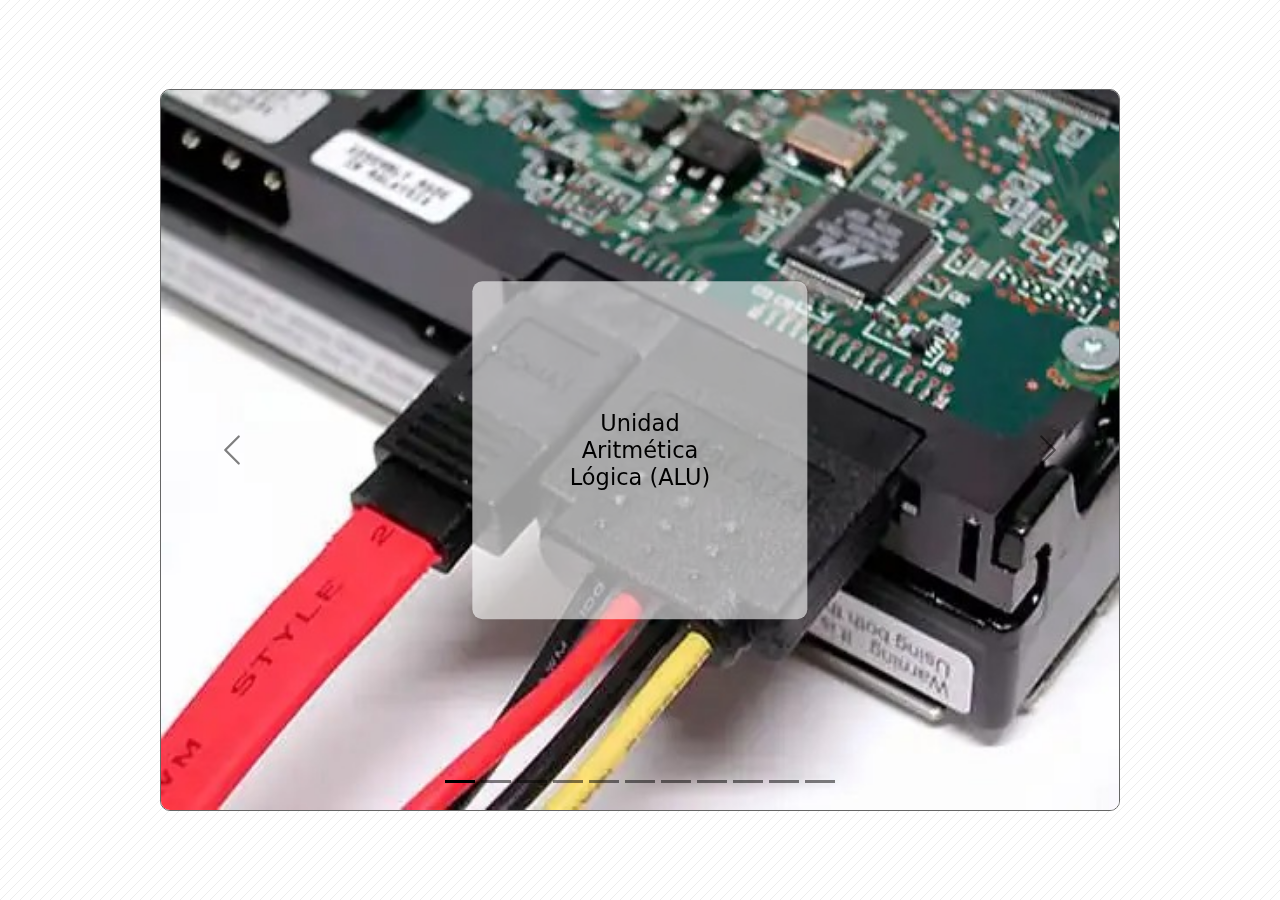
<file: contentALU.html>
<!DOCTYPE html>
<html lang="es">

<head>
  <meta charset="UTF-8">
  <meta http-equiv="X-UA-Compatible" content="IE=edge">
  <meta name="viewport" content="width=device-width, user-scalable=no">
  <link rel="stylesheet" href="stylecontent.css">
  <link rel="icon" type="favicon/x-icon" href="assets/robot.png">
  <link rel="stylesheet" href="bootstrap/css/bootstrap.min.css">
  <link rel="stylesheet" href="bootstrap/css/bootstrap-utilities.min.css">
  <title>MVN (ALU)</title>
</head>

<body class="container">
  <div id="carouselExampleDark" class="carousel carousel-dark slide position-absolute top-50 start-50 translate-middle"
    data-bs-ride="carousel">
    <div class="carousel-indicators">
      <button type="button" data-bs-target="#carouselExampleDark" data-bs-slide-to="0" class="active"
        aria-current="true" aria-label="Slide 1"></button>
      <button type="button" data-bs-target="#carouselExampleDark" data-bs-slide-to="1" aria-label="Slide 2"></button>
      <button type="button" data-bs-target="#carouselExampleDark" data-bs-slide-to="2" aria-label="Slide 3"></button>
      <button type="button" data-bs-target="#carouselExampleDark" data-bs-slide-to="3" aria-label="Slide 4"></button>
      <button type="button" data-bs-target="#carouselExampleDark" data-bs-slide-to="4" aria-label="Slide 5"></button>
      <button type="button" data-bs-target="#carouselExampleDark" data-bs-slide-to="5" aria-label="Slide 6"></button>
      <button type="button" data-bs-target="#carouselExampleDark" data-bs-slide-to="6" aria-label="Slide 7"></button>
      <button type="button" data-bs-target="#carouselExampleDark" data-bs-slide-to="7" aria-label="Slide 8"></button>
      <button type="button" data-bs-target="#carouselExampleDark" data-bs-slide-to="8" aria-label="Slide 9"></button>
      <button type="button" data-bs-target="#carouselExampleDark" data-bs-slide-to="9" aria-label="Slide 10"></button>
      <button type="button" data-bs-target="#carouselExampleDark" data-bs-slide-to="10" aria-label="Slide 11"></button>
    </div>
    <div class="carousel-inner">
      <div class="carousel-item active" data-bs-interval="1500">
        <img src="assets/1.jpg" class="d-block w-100" alt="1">
        <div class="carousel-caption d-none d-md-block position-absolute top-50 start-50 translate-middle">
          <h5 class="position-absolute top-50 start-50 translate-middle">Unidad Aritmética Lógica (ALU)</h5>
        </div>
      </div>
      <div class="carousel-item" data-bs-interval="2000">
        <img src="assets/2.jpg" class="d-block w-100" alt="2">
        <div class="carousel-caption d-none d-md-block">
          <h5>ALU</h5>
          <p>Es un circuito que permite, como su nombre lo indica, realizar operaciones lógicas y aritméticas. Además de
            los operadores lógicos y aritméticos, la ALU cuenta con una serie de registros para almacenar los datos, y
            bits de información sobre los resultados, también llamados banderas.</p>
        </div>
      </div>
      <div class="carousel-item" data-bs-interval="2000">
        <img src="assets/3.jpg" class="d-block w-100" alt="3">
        <div class="carousel-caption d-none d-md-block position-absolute top-50 start-50 translate-middle">
          <h5 class="position-absolute top-50 start-50 translate-middle">LAS BANDERAS MÁS COMUNES SON</h5>
        </div>
      </div>
      <div class="carousel-item" data-bs-interval="2000">
        <img src="assets/4.jpg" class="d-block w-100" alt="4">
        <div class="carousel-caption d-none d-md-block position-absolute top-50 start-50 translate-middle">
          <ul class="position-absolute top-50 start-50 translate-middle" style="list-style: none; margin-left: -15px;">
            <li>Carry</li>
            <li>Auxiliary</li>
            <li>Borrow</li>
            <li>OverFlow</li>
            <li>Parity</li>
            <li>Zero</li>
          </ul>
        </div>
      </div>
      <div class="carousel-item" data-bs-interval="2000">
        <img src="assets/5.jpg" class="d-block w-100" alt="5">
        <div class="carousel-caption d-none d-md-block position-absolute top-50 start-50 translate-middle">
          <h5 class="position-absolute top-50 start-50 translate-middle">PARTES DE LA ALU</h5>
        </div>
      </div>
      <div class="carousel-item" data-bs-interval="2000">
        <img src="assets/6.jpg" class="d-block w-100" alt="6">
        <div class="carousel-caption d-none d-md-block position-absolute top-50 start-50 translate-middle">
          <ul class="position-absolute top-50 start-50 translate-middle w-100" style="margin-left: -15px;">
            <li>Sumador/restador rápido</li>
            <li>Operadores lógicos (AND, OR, XOR, NOT)</li>
            <li>Un acumulador y un registro auxiliar</li>
          </ul>
        </div>
      </div>
      <div class="carousel-item" data-bs-interval="2000">
        <img src="assets/1.jpg" class="d-block w-100" alt="7">
        <div class="carousel-caption d-none d-md-block position-absolute top-50 start-50 translate-middle">
          <ul class="position-absolute top-50 start-50 translate-middle w-100" style="margin-left: -15px;">
            <li>Un registro de salida</li>
            <li>Señales de control que indiquen la operación a realizar</li>
            <li>Registro de banderas de estatus</li>
          </ul>
        </div>
      </div>
      <div class="carousel-item" data-bs-interval="2000">
        <img src="assets/2.jpg" class="d-block w-100" alt="8">
        <div class="carousel-caption d-none d-md-block position-absolute top-50 start-50 translate-middle">
          <h5 class="position-absolute top-50 start-50 translate-middle">MANEJO Y GESTIÓN DE MEMORIA</h5>
        </div>
      </div>
      <div class="carousel-item" data-bs-interval="2000">
        <img src="assets/3.jpg" class="d-block w-100" alt="9">
        <div class="carousel-caption d-none d-md-block">
          <h5>MANEJO DE MEMORIA</h5>
          <p>Se encarga de verificar si hay espacio en la memoria para enviar el proceso, si hay espacio se envia a la
            memoria RAM y si no se envia al Disco Duro.</p>
        </div>
      </div>
      <div class="carousel-item" data-bs-interval="2000">
        <img src="assets/4.jpg" class="d-block w-100" alt="10">
        <div class="carousel-caption d-none d-md-block">
          <h5>Unidad de Gestión de Memoria (MMU)</h5>
          <p>Cada vez que sea necesario, el sistema hace uso del Swap para hacer un intercambio, pasando del proceso del
            Disco a la Memoria Ram.</p>
        </div>
      </div>
      <div class="carousel-item p-10">
        <img src="assets/mmu.jpg" class="d-block w-100" alt="11">
      </div>
    </div>
    <button class="carousel-control-prev" type="button" data-bs-target="#carouselExampleDark" data-bs-slide="prev">
      <span class="carousel-control-prev-icon" aria-hidden="true"></span>
      <span class="visually-hidden">Previous</span>
    </button>
    <button class="carousel-control-next" type="button" data-bs-target="#carouselExampleDark" data-bs-slide="next">
      <span class="carousel-control-next-icon" aria-hidden="true"></span>
      <span class="visually-hidden">Next</span>
    </button>

    <script src="bootstrap/js/bootstrap.min.js"></script>
  </div>
</body>

</html>
</file>
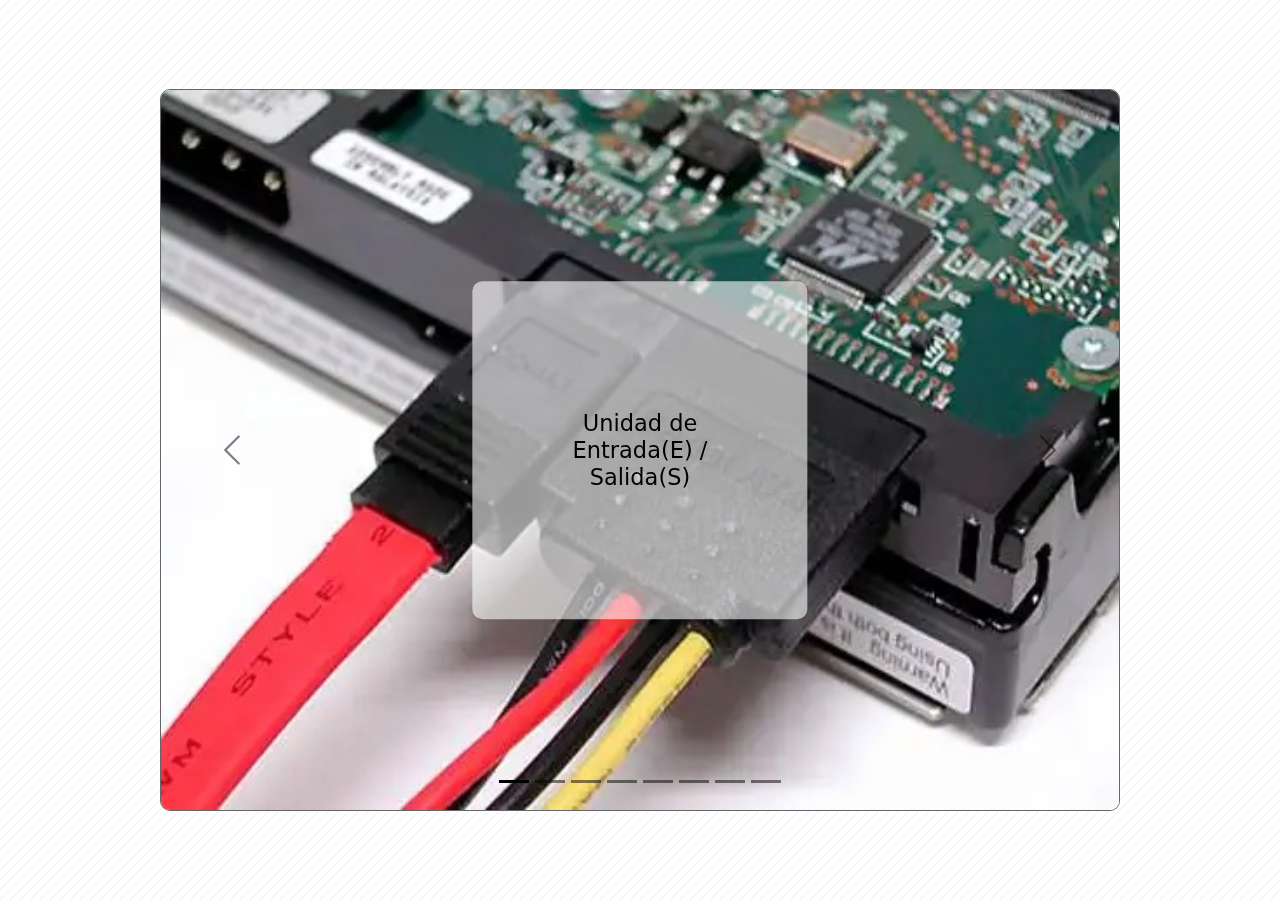
<file: contentES.html>
<!DOCTYPE html>
<html lang="es">
  <head>
    <meta charset="UTF-8" />
    <meta http-equiv="X-UA-Compatible" content="IE=edge" />
    <meta name="viewport" content="width=device-width, user-scalable=no" />
    <link rel="stylesheet" href="stylecontent.css" />
    <link rel="icon" type="favicon/x-icon" href="assets/robot.png" />
    <link rel="stylesheet" href="bootstrap/css/bootstrap.min.css" />
    <link rel="stylesheet" href="bootstrap/css/bootstrap-utilities.min.css" />
    <title>Módulos Von Neumann</title>
  </head>

  <body class="container">
    <div
      id="carouselExampleDark"
      class="
        carousel carousel-dark
        slide
        position-absolute
        top-50
        start-50
        translate-middle
      "
      data-bs-ride="carousel"
    >
      <div class="carousel-indicators">
        <button
          type="button"
          data-bs-target="#carouselExampleDark"
          data-bs-slide-to="0"
          class="active"
          aria-current="true"
          aria-label="Slide 1"
        ></button>
        <button
          type="button"
          data-bs-target="#carouselExampleDark"
          data-bs-slide-to="1"
          aria-label="Slide 2"
        ></button>
        <button
          type="button"
          data-bs-target="#carouselExampleDark"
          data-bs-slide-to="2"
          aria-label="Slide 3"
        ></button>
        <button
          type="button"
          data-bs-target="#carouselExampleDark"
          data-bs-slide-to="3"
          aria-label="Slide 4"
        ></button>
        <button
          type="button"
          data-bs-target="#carouselExampleDark"
          data-bs-slide-to="4"
          aria-label="Slide 5"
        ></button>
        <button
          type="button"
          data-bs-target="#carouselExampleDark"
          data-bs-slide-to="5"
          aria-label="Slide 6"
        ></button>
        <button
          type="button"
          data-bs-target="#carouselExampleDark"
          data-bs-slide-to="6"
          aria-label="Slide 7"
        ></button>
        <button
          type="button"
          data-bs-target="#carouselExampleDark"
          data-bs-slide-to="7"
          aria-label="Slide 8"
        ></button>
      </div>
      <div class="carousel-inner">
        <div class="carousel-item active" data-bs-interval="3000">
          <img src="assets/1.jpg" class="d-block w-100" alt="1" />
          <div
            class="
              carousel-caption
              d-none d-md-block
              position-absolute
              top-50
              start-50
              translate-middle
            "
          >
            <h5 class="position-absolute top-50 start-50 translate-middle">
              Unidad de Entrada(E) / Salida(S)
            </h5>
          </div>
        </div>
        <div class="carousel-item" data-bs-interval="4000">
          <img src="assets/2.jpg" class="d-block w-100" alt="2" />
          <div class="carousel-caption d-none d-md-block">
            <h5>Conexión de periféricos y la CPU</h5>
            <p>
              La coordinación de la comunicación entre los periféricos y la CPU
              la realiza la Unidad de E/S. Se observa que esta no es un
              periférico sino un dispositivo que gestiona a los periféricos
              siguiendo las ordenes de la CPU. La Unidad de E/S recibe de la
              Unidad de Control información sobre el tipo de transferencia de
              datos que debe realizar (si es de entrada o de salida) y el
              periférico que debe de utilizar; si es de salida recibirá también
              el dato que debe enviar y el momento de la operación.
            </p>
          </div>
        </div>
        <div class="carousel-item" data-bs-interval="4000">
          <img src="assets/bus_.jpg" class="d-block w-100" alt="3" />
          <div class="carousel-caption d-none d-md-block">
            <h5>Conexión de periféricos y la CPU</h5>
            <p>
              La Unidad de E/S seleccionara el periférico y ejecutara la
              operación teniendo en cuanta las características propias de cada
              periférico. Una vez ejecutada la orden avisara a la UC de la
              terminación de la transferencia. Cada periférico o parte de un
              periférico tendrá asignado un numero o dirección que servirá para
              identificarlo. Cuando la UC quiera seleccionarlo enviara dicho
              número a la Unidad de E/S.
            </p>
          </div>
        </div>
        <div class="carousel-item" data-bs-interval="4000">
          <img src="assets/3.jpg" class="d-block w-100" alt="4" />
          <div class="carousel-caption d-none d-md-block">
            <h5>Técnicas de Interacción E/S ⇔ Sistema</h5>
            <p>E/S controlada por programa</p>
            <p>E/S por interrupciones</p>
            <p>Acceso directo a memoria (DMA)</p>
          </div>
        </div>
        <div class="carousel-item" data-bs-interval="4000">
          <img src="assets/2.jpg" class="d-block w-100" alt="5" />
          <div class="carousel-caption d-none d-md-block">
            <h5>Modos de interconexión E/S ⇔ CPU</h5>
            <p>Buses independientes → E/S aislada</p>
            <p>Bus común, pero líneas de control separadas</p>
            <p>Bus único → E/S localizada en memoria</p>
          </div>
        </div>
        <div class="carousel-item" data-bs-interval="4000">
          <img src="assets/uc_.jpg" class="d-block w-100" alt="6" />
          <div class="carousel-caption d-none d-md-block">
            <h5>
              ¿Como la computadora accede a los perifericos en Arquitecturas
              Antiguas?
            </h5>
            <p>
              Se accede a los periféricos a través de un mecanismo separado para
              acceder a la memoria con instrucciones especiales de E/S. Los
              periféricos recibieron direcciones, por ejemplo, 0x80 para el
              teclado. Simplificando mucho, hacer "en 0x80" leería un byte del
              controlador de teclado al registro de CPU "AL"
            </p>
          </div>
        </div>
        <div class="carousel-item" data-bs-interval="4000">
          <img src="assets/bus_2.jpg" class="d-block w-100" alt="7" />
          <div class="carousel-caption d-none d-md-block">
            <h5>
              ¿Como la computadora accede a los perifericos en Arquitecturas
              Modernas?
            </h5>
            <p>
              Se accede a los periféricos de forma similar a la memoria: a
              través de direcciones de memoria mapeadas en un bus. Es una forma
              de abordar periféricos individuales, de los cuales la memoria
              (RAM/DDR) es solo un tipo. Por ejemplo, puede tener 2 GB de RAM en
              las direcciones 0x00000000..0x7fffffff. Después de eso, puede
              tener una tarjeta gráfica en 0x80000000..0x80001fff. El
              controlador de bus sabe qué dirección van a qué rangos de los
              periféricos.
            </p>
          </div>
        </div>
        <div class="carousel-item" data-bs-interval="4000">
          <img src="assets/2.jpg" class="d-block w-100" alt="7" />
          <div class="carousel-caption d-none d-md-block">
            <h5>
              Idioma con el que se habla con los perifericos
            </h5>
            <p>
              El idioma con el que hablamos con los periféricos es más o menos
              ad hoc dependiendo del dispositivo. Llegando a la conclusión que
              los periféricos ya están mapeados en algún lugar, y mediante el
              bus se entrelazan y dependiendo cual es el proceso se intercambian
              bytes
            </p>
          </div>
        </div>
      </div>
      <button
        class="carousel-control-prev"
        type="button"
        data-bs-target="#carouselExampleDark"
        data-bs-slide="prev"
      >
        <span class="carousel-control-prev-icon" aria-hidden="true"></span>
        <span class="visually-hidden">Previous</span>
      </button>
      <button
        class="carousel-control-next"
        type="button"
        data-bs-target="#carouselExampleDark"
        data-bs-slide="next"
      >
        <span class="carousel-control-next-icon" aria-hidden="true"></span>
        <span class="visually-hidden">Next</span>
      </button>

      <script src="bootstrap/js/bootstrap.min.js"></script>
    </div>
  </body>
</html>
</file>
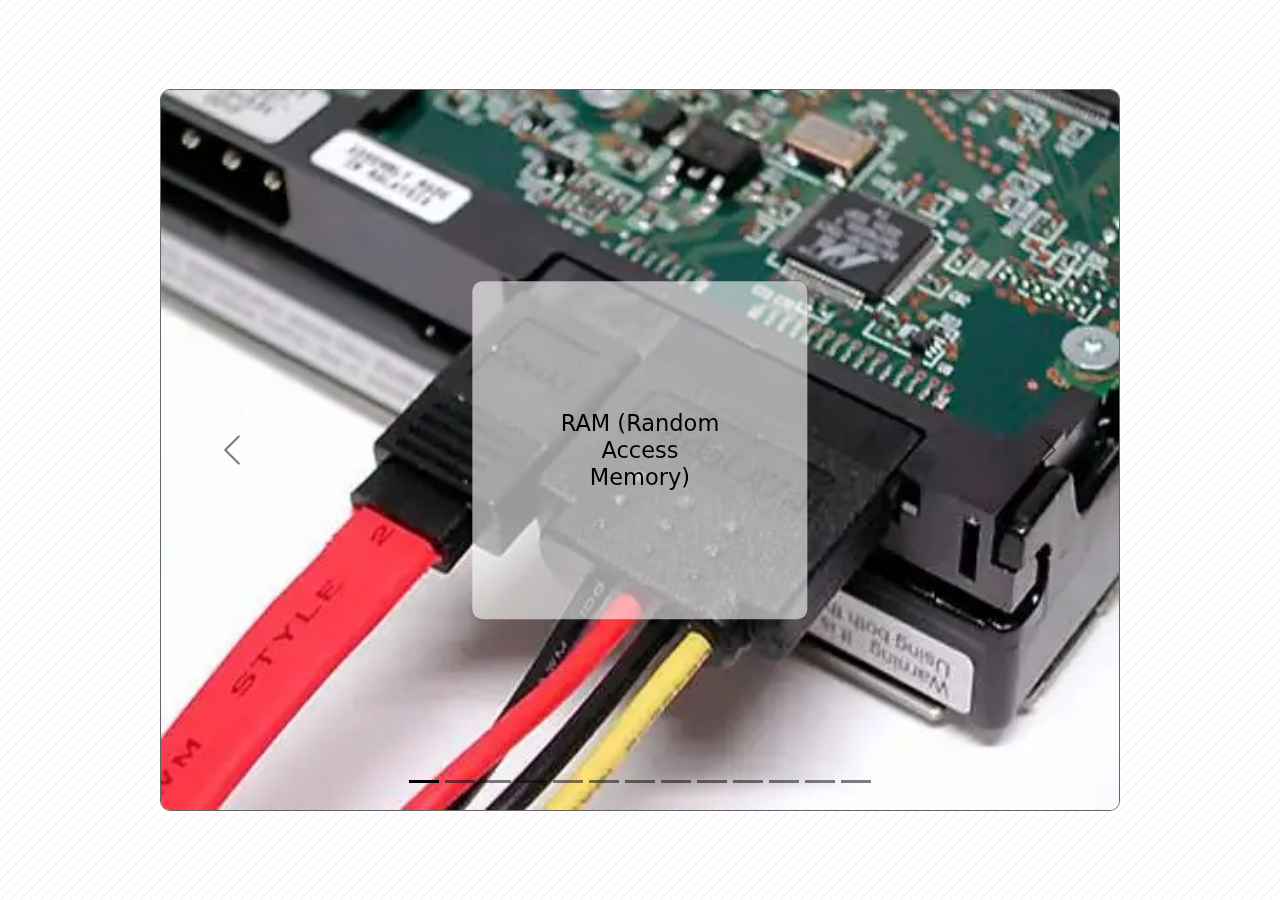
<file: contentRAM.html>
<!DOCTYPE html>
<html lang="es">

<head>
  <meta charset="UTF-8">
  <meta http-equiv="X-UA-Compatible" content="IE=edge">
  <meta name="viewport" content="width=device-width, user-scalable=no">
  <link rel="stylesheet" href="stylecontent.css">
  <link rel="icon" type="favicon/x-icon" href="assets/robot.png">
  <link rel="stylesheet" href="bootstrap/css/bootstrap.min.css">
  <link rel="stylesheet" href="bootstrap/css/bootstrap-utilities.min.css">
  <title>MVN (RAM)</title>
</head>

<body class="container">
  <div id="carouselExampleDark" class="carousel carousel-dark slide position-absolute top-50 start-50 translate-middle"
    data-bs-ride="carousel">
    <div class="carousel-indicators">
      <button type="button" data-bs-target="#carouselExampleDark" data-bs-slide-to="0" class="active"
        aria-current="true" aria-label="Slide 1"></button>
      <button type="button" data-bs-target="#carouselExampleDark" data-bs-slide-to="1" aria-label="Slide 2"></button>
      <button type="button" data-bs-target="#carouselExampleDark" data-bs-slide-to="2" aria-label="Slide 3"></button>
      <button type="button" data-bs-target="#carouselExampleDark" data-bs-slide-to="3" aria-label="Slide 4"></button>
      <button type="button" data-bs-target="#carouselExampleDark" data-bs-slide-to="4" aria-label="Slide 5"></button>
      <button type="button" data-bs-target="#carouselExampleDark" data-bs-slide-to="5" aria-label="Slide 6"></button>
      <button type="button" data-bs-target="#carouselExampleDark" data-bs-slide-to="6" aria-label="Slide 7"></button>
      <button type="button" data-bs-target="#carouselExampleDark" data-bs-slide-to="7" aria-label="Slide 8"></button>
      <button type="button" data-bs-target="#carouselExampleDark" data-bs-slide-to="8" aria-label="Slide 9"></button>
      <button type="button" data-bs-target="#carouselExampleDark" data-bs-slide-to="9" aria-label="Slide 10"></button>
      <button type="button" data-bs-target="#carouselExampleDark" data-bs-slide-to="10" aria-label="Slide 11"></button>
      <button type="button" data-bs-target="#carouselExampleDark" data-bs-slide-to="11" aria-label="Slide 12"></button>
      <button type="button" data-bs-target="#carouselExampleDark" data-bs-slide-to="12" aria-label="Slide 13"></button>
    </div>
    <div class="carousel-inner">
      <div class="carousel-item active" data-bs-interval="1500">
        <img src="assets/1.jpg" class="d-block w-100" alt="1">
        <div class="carousel-caption d-none d-md-block position-absolute top-50 start-50 translate-middle">
          <h5 class="position-absolute top-50 start-50 translate-middle">RAM (Random Access Memory)</h5>
        </div>
      </div>
      <div class="carousel-item" data-bs-interval="2000">
        <img src="assets/2.jpg" class="d-block w-100" alt="2">
        <div class="carousel-caption d-none d-md-block">
          <h5>RAM</h5>
          <p>Se denominan «de acceso aleatorio» porque se puede leer o escribir en una
            posición de memoria con un tiempo de espera igual para cualquier posición, no
            siendo necesario seguir un orden para acceder (acceso secuencial) a la información
            de la manera más rápida posible.</p>
        </div>
      </div>
      <div class="carousel-item" data-bs-interval="2000">
        <img src="assets/3.jpg" class="d-block w-100" alt="3">
        <div class="carousel-caption d-none d-md-block">
          <h5>MÓDULOS</h5>
          <p>Los módulos de RAM se conectan eléctricamente a un controlador de memoria que
            gestiona las señales entrantes y salientes de los integrados DRAM.</p>
        </div>
      </div>
      <div class="carousel-item" data-bs-interval="2000">
        <img src="assets/4.jpg" class="d-block w-100" alt="4">
        <div class="carousel-caption d-none d-md-block">
          <h5>SIMM</h5>
          <p>El SIMM es el “Módulo de memoria individual en línea”. Permite leer, escribir y sobrescribir bits mediante
            cargas eléctricas, en celdas de memoria volátil dinámica, por lo tanto al dejar de recibir suministro
            eléctrico la información almacenada se pierde.</p>
        </div>
      </div>
      <div class="carousel-item" data-bs-interval="2000">
        <img src="assets/5.jpg" class="d-block w-100" alt="5">
        <div class="carousel-caption d-none d-md-block">
          <h5>DIMM</h5>
          <p>El DIMM es el “Módulo de memoria dual en línea”. Utiliza un bus de 64 bits a la memoria, mientras que un
            solo módulo de memoria en línea (SIMM) solo tiene una ruta de 32 bits. Esto permite que los DIMM transfieran
            más datos a la vez. Debido a que los DIMM tienen capacidades de transferencia de datos más rápidas que los
            SIMM.</p>
        </div>
      </div>
      <div class="carousel-item" data-bs-interval="2000">
        <img src="assets/6.jpg" class="d-block w-100" alt="6">
        <div class="carousel-caption d-none d-md-block">
          <h5>SO-DIMM</h5>
          <p>El SO-DIMM es el “Módulo de memoria dual en línea de recinto pequeño”. El tamaño de un SO-DIMM es solo el
            50% del de un DIMM. Los SO-DIMM actuales poseen normalmente 144 pines, lo cual hace posible realizar las
            mismas transferencias de 64 bits que un DIMM de tamaño normal.</p>
        </div>
      </div>
      <div class="carousel-item" data-bs-interval="2000">
        <img src="assets/1.jpg" class="d-block w-100" alt="7">
        <div class="carousel-caption d-none d-md-block">
          <h5>MÓDULOS</h5>
          <p>Las señales de los módulos en la RAM son de tres tipos: direccionamiento, datos y señales de control. En el
            módulo de memoria esas señales están divididas en dos buses y un conjunto misceláneo de líneas de control y
            alimentación. Entre todas forman el bus de memoria que conecta la RAM con su controlador:</p>
        </div>
      </div>
      <div class="carousel-item" data-bs-interval="2000">
        <img src="assets/3.jpg" class="d-block w-100" alt="8">
        <div class="carousel-caption d-none d-md-block">
          <h5>BUS DE DATOS</h5>
          <p>Son las líneas que llevan información entre los integrados y el controlador. Por lo general, están
            agrupados en octetos siendo de 8, 16, 32 y 64 bits.</p>
        </div>
      </div>
      <div class="carousel-item" data-bs-interval="2000">
        <img src="assets/2.jpg" class="d-block w-100" alt="9">
        <div class="carousel-caption d-none d-md-block">
          <h5>BUS DE DIRECCIONES</h5>
          <p>Es un bus en el cual se colocan las direcciones de memoria a las que se requiere acceder, dicho bus se
            encuentra multiplexado de manera que la dirección se envía en dos etapas. Para ello, el controlador realiza
            temporizaciones y usa las líneas de control.</p>
        </div>
      </div>
      <div class="carousel-item" data-bs-interval="2000">
        <img src="assets/3.jpg" class="d-block w-100" alt="10">
        <div class="carousel-caption d-none d-md-block">
          <h5>SEÑALES MISCELÁNEAS</h5>
          <p>Se encargan de entregar potencia a los integrados. Están las líneas de comunicación para el integrado de
            presencia que sirve para identificar cada módulo. Están las líneas de control entre las que se encuentran
            las llamadas RAS y CAS que controlan el bus de direcciones.</p>
        </div>
      </div>
      <div class="carousel-item" data-bs-interval="2000">
        <img src="assets/4.jpg" class="d-block w-100" alt="11">
        <div class="carousel-caption d-none d-md-block position-absolute top-50 start-50 translate-middle">
          <h5 class="position-absolute top-50 start-50 translate-middle">RAM Y SUS TIPOS</h5>
        </div>
      </div>
      <div class="carousel-item" data-bs-interval="2000">
        <img src="assets/5.jpg" class="d-block w-100" alt="12">
        <div class="carousel-caption d-none d-md-block">
          <h5>DRAM</h5>
          <p>Se denomina dinámica, ya que para mantener almacenado un dato, se requiere revisar el mismo y recargarlo,
            cada cierto período, en un ciclo de refresco. Tiene gran capacidad y bajo coste.</p>
        </div>
      </div>
      <div class="carousel-item" data-bs-interval="2000">
        <img src="assets/6.jpg" class="d-block w-100" alt="13">
        <div class="carousel-caption d-none d-md-block">
          <h5>SRAM</h5>
          <p>No necesita refrescar la memoria. Tiene menor capacidad que la DRAM pero es más rápida.</p>
        </div>
      </div>
    </div>
    <button class="carousel-control-prev" type="button" data-bs-target="#carouselExampleDark" data-bs-slide="prev">
      <span class="carousel-control-prev-icon" aria-hidden="true"></span>
      <span class="visually-hidden">Previous</span>
    </button>
    <button class="carousel-control-next" type="button" data-bs-target="#carouselExampleDark" data-bs-slide="next">
      <span class="carousel-control-next-icon" aria-hidden="true"></span>
      <span class="visually-hidden">Next</span>
    </button>

    <script src="bootstrap/js/bootstrap.min.js"></script>
  </div>
</body>

</html>
</file>
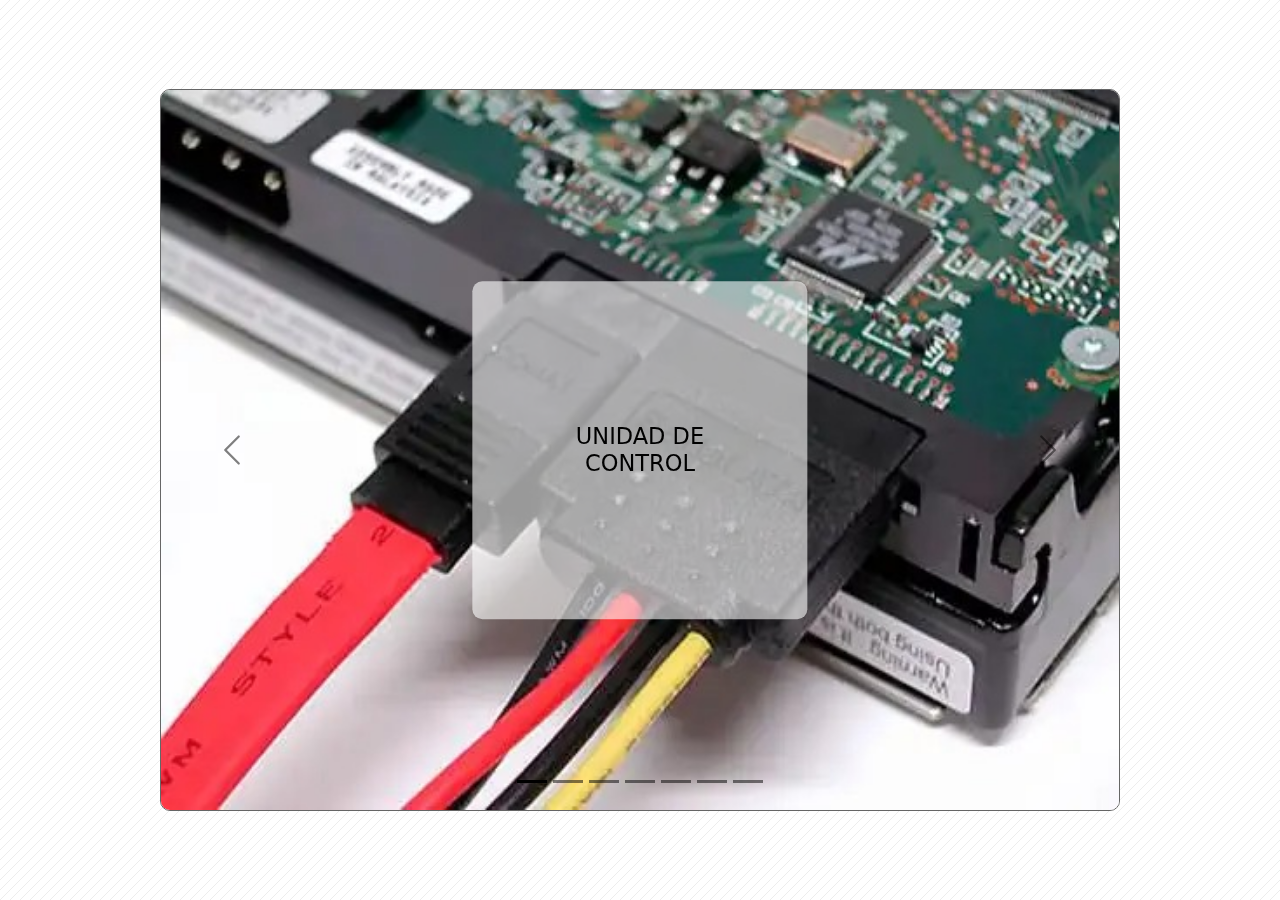
<file: contentUC.html>
<!DOCTYPE html>
<html lang="es">

<head>
  <meta charset="UTF-8">
  <meta http-equiv="X-UA-Compatible" content="IE=edge">
  <meta name="viewport" content="width=device-width, user-scalable=no">
  <link rel="stylesheet" href="stylecontent.css">
  <link rel="icon" type="favicon/x-icon" href="assets/robot.png">
  <link rel="stylesheet" href="bootstrap/css/bootstrap.min.css">
  <link rel="stylesheet" href="bootstrap/css/bootstrap-utilities.min.css">
  <title>MVN (UC)</title>
</head>

<body class="container">
  <div id="carouselExampleDark" class="carousel carousel-dark slide position-absolute top-50 start-50 translate-middle"
    data-bs-ride="carousel">
    <div class="carousel-indicators">
      <button type="button" data-bs-target="#carouselExampleDark" data-bs-slide-to="0" class="active"
        aria-current="true" aria-label="Slide 1"></button>
      <button type="button" data-bs-target="#carouselExampleDark" data-bs-slide-to="1" aria-label="Slide 2"></button>
      <button type="button" data-bs-target="#carouselExampleDark" data-bs-slide-to="2" aria-label="Slide 3"></button>
      <button type="button" data-bs-target="#carouselExampleDark" data-bs-slide-to="3" aria-label="Slide 4"></button>
      <button type="button" data-bs-target="#carouselExampleDark" data-bs-slide-to="4" aria-label="Slide 5"></button>
      <button type="button" data-bs-target="#carouselExampleDark" data-bs-slide-to="5" aria-label="Slide 6"></button>
      <button type="button" data-bs-target="#carouselExampleDark" data-bs-slide-to="6" aria-label="Slide 7"></button>
    </div>
    <div class="carousel-inner">
      <div class="carousel-item active" data-bs-interval="1500">
        <img src="assets/1.jpg" class="d-block w-100" alt="1">
        <div class="carousel-caption d-none d-md-block position-absolute top-50 start-50 translate-middle">
          <h5 class="position-absolute top-50 start-50 translate-middle">UNIDAD DE CONTROL</h5>
        </div>
      </div>

      <div class="carousel-item" data-bs-interval="2000">
        <img src="assets/2.jpg" class="d-block w-100" alt="2">
        <div class="carousel-caption d-none d-md-block">
          <h5>UNIDAD DE CONTROL</h5>
          <p>Son un conjunto de circuitos secuenciales que implementan el denominado "ciclo de
            instrucción", que permite acceder a la siguiente instrucción de un programa, que son, leer
            sus operandos, efectuar la operación indicada en la ALU y guardar el resultado de
            esta.</p>
        </div>
      </div>

      <div class="carousel-item" data-bs-interval="2000">
        <img src="assets/2.jpg" class="d-block w-100" alt="3">
        <div class="carousel-caption d-none d-md-block position-absolute top-50 start-50 translate-middle">
          <h5 class="position-absolute top-50 start-50 translate-middle">JERARQUIA DE LA MEMORIA</h5>
        </div>
      </div>
      <div class="carousel-item" data-bs-interval="2000">
        <img src="assets/2.jpg" class="d-block w-100" alt="4">
        <div class="carousel-caption d-none d-md-block">
          <h5>REGISTROS</h5>
          <p>>Son un medio de ayuda a las operaciones realizadas por la unidad de control en la unidad aritmetica logica
            ya que permite almacenar información temporalmente para facilitar la multiplicacion de los datos por parte
            de el CPU.</p>
        </div>
      </div>
      <div class="carousel-item" data-bs-interval="2000">
        <img src="assets/3.jpg" class="d-block w-100" alt="5">
        <div class="carousel-caption d-none d-md-block">
          <h5>CACHE</h5>
          <p>Su objetivo es almacenar una serie de instrucciones, datos a los que el microprocesador accede
            continuamente con el fin de que los accesos sean instantaneos.</p>
        </div>
      </div>
      <div class="carousel-item" data-bs-interval="2000">
        <img src="assets/5.jpg" class="d-block w-100" alt="6">
        <div class="carousel-caption d-none d-md-block">
          <h5>RAM</h5>
          <p>Se utiliza como memoria de trabajo para el sistema operativo, los programas y la mayoria de software, ya
            que en la RAM es donde se cargan todas las instrucciones que ejecutan el procesador y otras unidades de una
            computadora.</p>
        </div>
      </div>
      <div class="carousel-item" data-bs-interval="2000">
        <img src="assets/6.jpg" class="d-block w-100" alt="7">
        <div class="carousel-caption d-none d-md-block">
          <h5>DISCO DURO</h5>
          <p>Este se encuentra ubicado permanentemente en la unidad central de procesamiento de la computadora y cuenta
            con una gran capacidad de almacenamiento de datos informaticos.</p>
        </div>
      </div>
    </div>
    <button class="carousel-control-prev" type="button" data-bs-target="#carouselExampleDark" data-bs-slide="prev">
      <span class="carousel-control-prev-icon" aria-hidden="true"></span>
      <span class="visually-hidden">Previous</span>
    </button>
    <button class="carousel-control-next" type="button" data-bs-target="#carouselExampleDark" data-bs-slide="next">
      <span class="carousel-control-next-icon" aria-hidden="true"></span>
      <span class="visually-hidden">Next</span>
    </button>

    <script src="bootstrap/js/bootstrap.min.js"></script>
  </div>
</body>

</html>
</file>
<file: style.css>
:root {
  --fondo-negro: rgb(0, 0, 0);
  --fondo-blanco: rgb(255, 255, 255);
  --letras-blancas: rgb(255, 255, 255);
  --letras-negras: rgb(0, 0, 0);
  --diamond: rgb(72, 219, 251);
  --platinum: rgb(221, 221, 221);
  --gris: #444;
  --fondo-temario: rgb(108, 117, 125);
  --fondo-semi-blanco: rgb(233, 236, 239);
}
:root[data-theme="dark"] {
  --fondo-negro: rgb(255, 255, 255);
  --fondo-blanco: rgb(0, 0, 0);
  --letras-blancas: rgb(0, 0, 0);
  --letras-negras: rgb(255, 255, 255);
  --diamond: rgb(72, 219, 251);
  --platinum: rgb(221, 221, 221);
  --gris: #444;
}
* {
  margin: 0px;
  padding: 0px;
  text-decoration: none;
  font-family: Nunito, sans-serif;
  box-sizing: border-box;
}
.container{
  margin-left: 4rem;
  margin-right: 4rem;
  max-width: 1200px;
}
[id]{
  scroll-margin-top: 7ex;
}
html {
  scroll-behavior: smooth;
}
::selection {
  background-color: rgba(72, 219, 251, 0.376);
}
::-webkit-scrollbar {
  width: 5px;
  background-color: rgb(241, 241, 241);
}
::-webkit-scrollbar-thumb {
  background-color: var(--fondo-negro);
}
.navbar {
  position: fixed;
  background-color: transparent;
  width: 100%;
  padding: 30px 0;
  top: 0;
  z-index: 999;
  transition: 0.3s linear;
}
.barra-navegacion {
  max-width: 1300px;
  margin: auto;
  padding: 0 40px;
}
.navbar .barra-navegacion {
  display: flex;
  align-items: center;
  justify-content: space-between;
}
.logo {
  color: var(--letras-blancas);
  font-size: 25px;
  background-size: contain;
  font-weight: 700;
  padding-left: 4%;
}
.menu-toggler {
  background: none;
  width: 30px;
  border: none;
  cursor: pointer;
  position: relative;
  outline: none;
  z-index: 999;
  display: none;
}
.menu-toggler span {
  display: block;
  height: 3px;
  background-color: var(--fondo-blanco);
  margin: 6px 0;
  position: relative;
  transition: 0.3s linear;
}
.lista-navegacion a {
  color: var(--letras-blancas);
  font-size: 25px;
  font-weight: 600;
  margin-left: 100px;
  transition: 0.2s linear;
}
.lista-navegacion a:hover {
  color: var(--diamond) !important;
}
.sticky {
  background-color: var(--letras-blancas);
  padding: 18px 0;
}
.sticky .logo {
  color: var(--letras-negras);
}
.sticky .lista-navegacion a {
  color: var(--letras-negras);
}
.sticky .menu-toggler span {
  background: var(--fondo-negro);
}
/* Inicio Información */
#informacion {
  min-height: 500px;
  background: var(--fondo-temario);
}
#informacion .titulo{
  font-size: 40px;
  font-weight: 600;
  height: 120px;
  background: var(--fondo-semi-blanco);
  display:flex;
  justify-content: center;
  align-items: center;
}
.temario{
  width: 100%;
  padding: 20px;
  display: flex;
  justify-content: space-around;
  flex-wrap: wrap;
  cursor: pointer;
}
.tema{
  width: calc(30% - 10px);
  display: flex;
  flex-direction: column;
  align-items: center;
  overflow: hidden;
}
.-img{
  width: 100%;
  height: 300px;
  border-radius: 6px;
  border: 2px solid var(--fondo-blanco);
  transition: .3s linear;
}
.-img:hover{
  border: 2px solid gold;
  border-style: dashed;
}
.contenido{
  text-align: justify;
  background-color: var(--fondo-blanco);
  width: 90%;
  border-radius: 6px;
  transform: translateY(-70px);
  padding: 2%;
}
.contenido-last-height{
  height: 200px;
}
.contenido:last-child{
  height: 280px;
}
.contenido h3{
  display: flex;
  justify-content: center;
  align-items: center;
  text-align: center;
  font-size: 22px;
  height: 20%;
}
.contenido p{
  display: flex;
  justify-content: center;
  align-items: center;
  height: 70%;
}
.tema .contenido {
  opacity: 0.7;
}
.tema:hover .contenido {
  opacity: 1;
}
.tema:hover .-img{
  transform: translateY(20px);
}
.tema:hover .contenido{
  transform: translateY(-80px);
}

/* Fin TEMARIO */


/* Fin Participantes */
#participantes{
  height: 100vh;
  background: var(--fondo-negro);
  color:var(--fondo-blanco);
  display: flex;
  justify-content: center;
  align-items: center;
  text-align: center;
}
#participantes > .container{
  display: flex;
  flex-direction: row;
}
.participantes-info{
  margin-left: 2rem;
  margin-right: 2rem;
  text-align: center;
}
.participantes-info .carne{
  font-size: 16px;
}
.participantes-info:hover h2{
  color: gold;
}
.participantes-info > img{
  width: 200px;
  height: 200px;
  margin-top: 15px;
  border-radius: 100%;
  background-position: center;
  background-repeat: no-repeat;
  background-size: cover;
  border: 2px solid white;
  cursor: pointer;
}
.participantes-info:hover img{
  opacity: 0.8;
  box-shadow: 0px 0px  20px white;
}


#mv{
  padding-bottom: 50px;
}
#mv .titulo{
  text-align: center;
  background: var(--fondo-blanco);
  display: flex;
  justify-content: center;
  align-items: center;
  font-size: 50px;
  font-weight: 700;
  height: 15vh;
}
.mapdiv{
  display: flex;
  justify-content: center;
  align-items: center;
}
rect:hover{
  fill: gold;
  cursor: pointer;
}
.cuadro:hover{
  cursor: pointer;
  fill: black;
}
@media screen and (max-width: 1050px) and (min-width: 651px) {
  .tema{
    width: calc(50% - 10px);
  }
}
@media screen and (max-width: 650px){
  .tema{
    width: calc(100% - 10px);
  }
  .temario{
    flex-direction: column;
  }
  .contenido p{
    font-size: 13px;
  }
  .contenido-last-height{
    height: 200px;
  }
  .contenido:last-child{
    height: 235px;
  }
}

@media screen and (max-width: 1050px) and (min-width: 300px) {
  .lista-navegacion.active {
    right: 0;
  }
  .menu-toggler {
    display: block;
  }
  .lista-navegacion {
    position: fixed;
    height: 100vh;
    width: 100%;
    background-color: #353b48;
    top: 0;
    right: -100%;
    max-width: 400px;
    padding: 80px 50px;
    transition: 0.3s linear;
  }
  .lista-navegacion a {
    color: var(--letras-blancas);
    display: block;
    font-size: 30px;
    margin: 30px 0;
  }
  .sticky .lista-navegacion {
    background-color: var(--fondo-blanco);
  }
  .sticky .lista-navegacion a {
    color: var(--letras-negras);
  }
  .menu-toggler.active span:nth-child(1) {
    transform: rotate(-45deg);
    top: 4px;
  }
  .menu-toggler.active span:nth-child(2) {
    opacity: 0;
  }
  .menu-toggler.active span:nth-child(3) {
    transform: rotate(45deg);
    bottom: 14px;
  }
  .wrapper {
    display: flex;
  }
  #about .title {
    font-size: 2rem;
  }
  #participantes{
    height: auto;
  }
  #participantes > .container{
    margin-top: 6rem;
    margin-bottom: 3rem;
    flex-direction: column;
  }
  .participantes-info{
    margin: 1.5rem 0;
  }
}
@media screen and (max-width: 200px) {
  .logo {
    font-size: 15px;
  }
  .menu-toggler {
    display: block;
  }
  .lista-navegacion {
    position: fixed;
    height: 100vh;
    width: 100%;
    background-color: #353b48;
    top: 0;
    right: -100%;
    max-width: 400px;
    padding: 80px 50px;
    transition: 0.3s linear;
  }
  .lista-navegacion a {
    color: white;
    display: block;
    font-size: 30px;
    margin: 30px 0;
  }
  .sticky .lista-navegacion {
    border: black solid;
    background-color: #f1f1f1;
  }
}
</file>
<file: stylecontent.css>
:root{
    --first-color: #ebe8e8;
    --second-color: #996d90;
    --white-color: #fff;
    --gray-dark-color: #666;
    --fondo-blanco: rgb(255, 255, 255, 0.6);
}
html{
    box-sizing: border-box;
    font-size: 18px;
    scroll-behavior: smooth;
    margin: 0px;
    padding: 0px;
}
body{
    color: red;
    margin: 0;
    overflow-x: hidden;
    background-image: url(assets/pattern.png);
}
*,
*::before,
*::after{
    box-sizing: inherit;
}
img{
    background-position: center;
    background-repeat: no-repeat;
    background-size: cover;
    height: 80vh;
}
.carousel{
    width: 75%;
}
.carousel-inner{
    border-radius: 10px;
    border: thin solid #666;
}
.carousel-caption{
    background-color: var(--fondo-blanco);
    border-radius: 10px;
    padding: 10px;
}
</file>
